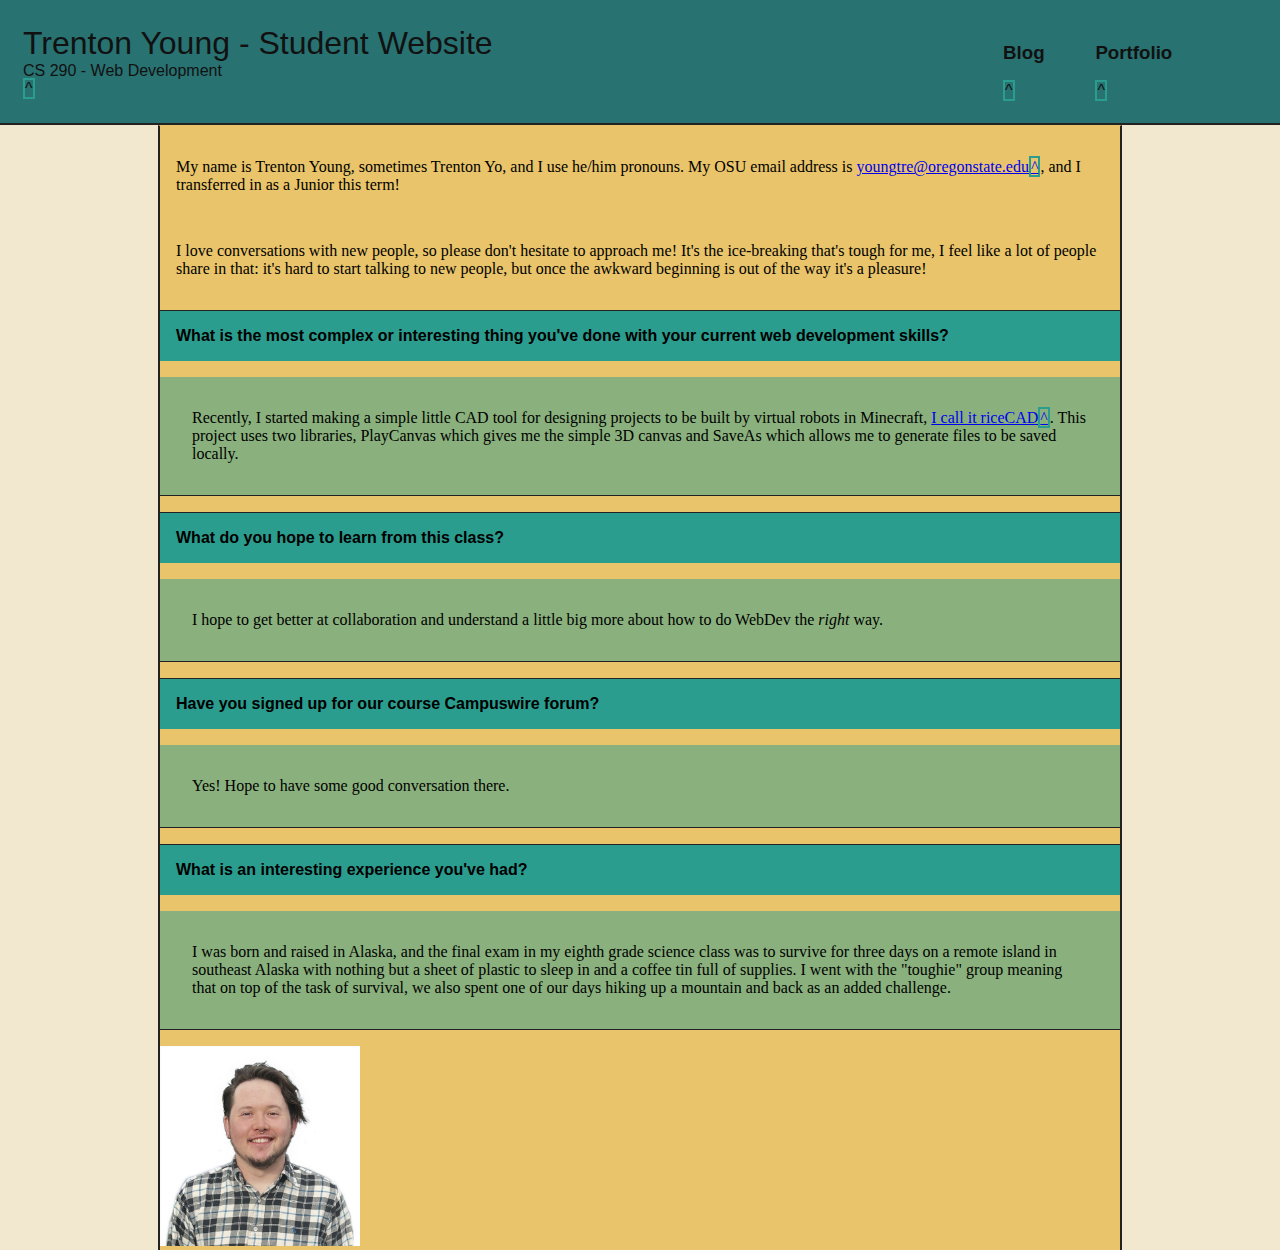
<file: index.html>
<!DOCTYPE html>
<html lang="en">
<head>
    <meta charset="UTF-8">
    <title>Trenton Young - CS 290</title>
    <link rel="stylesheet" href="main.css">
</head>
<body>
<table id="banner">
    <tr>
        <td id="logo"><a href="index.html">
            <div id="title">Trenton Young - Student Website</div>
            <div id="subtitle">CS 290 - Web Development</div>
        </a></td>
        <td class="banner.buttons" id="button.blog">
            <a href="blog.html"><h3>Blog</h3></a>
        </td>
        <td class="banner.buttons" id="button.portfolio">
            <a href="portfolio/index.html"><h3>Portfolio</h3></a>
        </td>
    </tr>
</table>

<div id="landing">
    <p>My name is Trenton Young, sometimes Trenton Yo, and I use he/him pronouns. My OSU email address is <a href="mailto:youngtre@oregonstate.edu">youngtre@oregonstate.edu</a>, and I transferred in as a Junior this term!</p>
    <p>I love conversations with new people, so please don't hesitate to approach me! It's the ice-breaking that's tough for me, I feel like a lot of people share in that: it's hard to start talking to new people, but once the awkward beginning is out of the way it's a pleasure!</p>
    <div class="question">What is the most complex or interesting thing you've done with your current web development skills?</div>
    <p class="answer">Recently, I started making a simple little CAD tool for designing projects to be built by virtual robots in Minecraft, <a href="portfolio/riceCAD/index.html" target="_blank">I call it riceCAD</a>. This project uses two libraries, PlayCanvas which gives me the simple 3D canvas and SaveAs which allows me to generate files to be saved locally.</p>
    <div class="question">What do you hope to learn from this class?</div>
    <p class="answer">I hope to get better at collaboration and understand a little big more about how to do WebDev the <em>right</em> way.</p>
    <div class="question">Have you signed up for our course Campuswire forum?</div>
    <p class="answer">Yes! Hope to have some good conversation there.</p>
    <div class="question">What is an interesting experience you've had?</div>
    <p class="answer">I was born and raised in Alaska, and the final exam in my eighth grade science class was to survive for three days on a remote island in southeast Alaska with nothing but a sheet of plastic to sleep in and a coffee tin full of supplies. I went with the "toughie" group meaning that on top of the task of survival, we also spent one of our days hiking up a mountain and back as an added challenge.</p>
    <img width="200" src="yo.jpg" alt="Photo of Trenton Young"/>
</div>

</body>
</html>
</file>
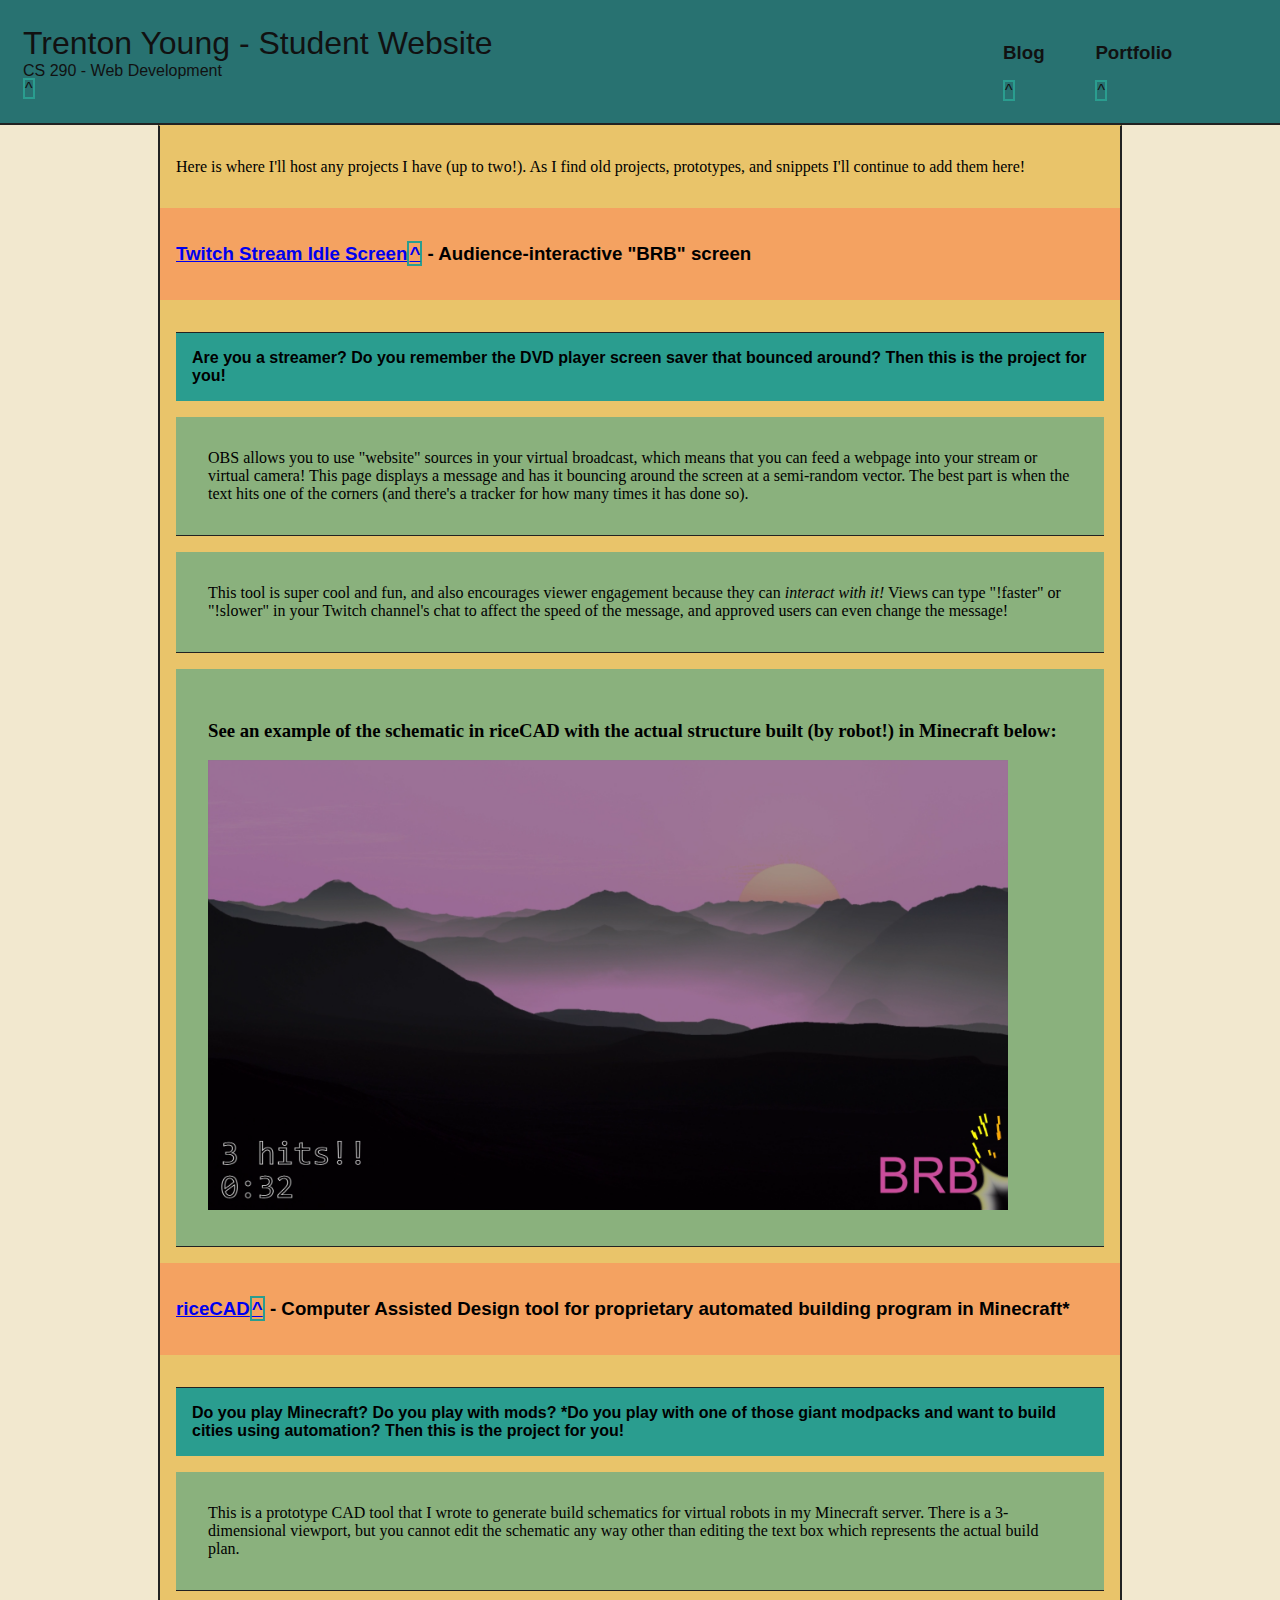
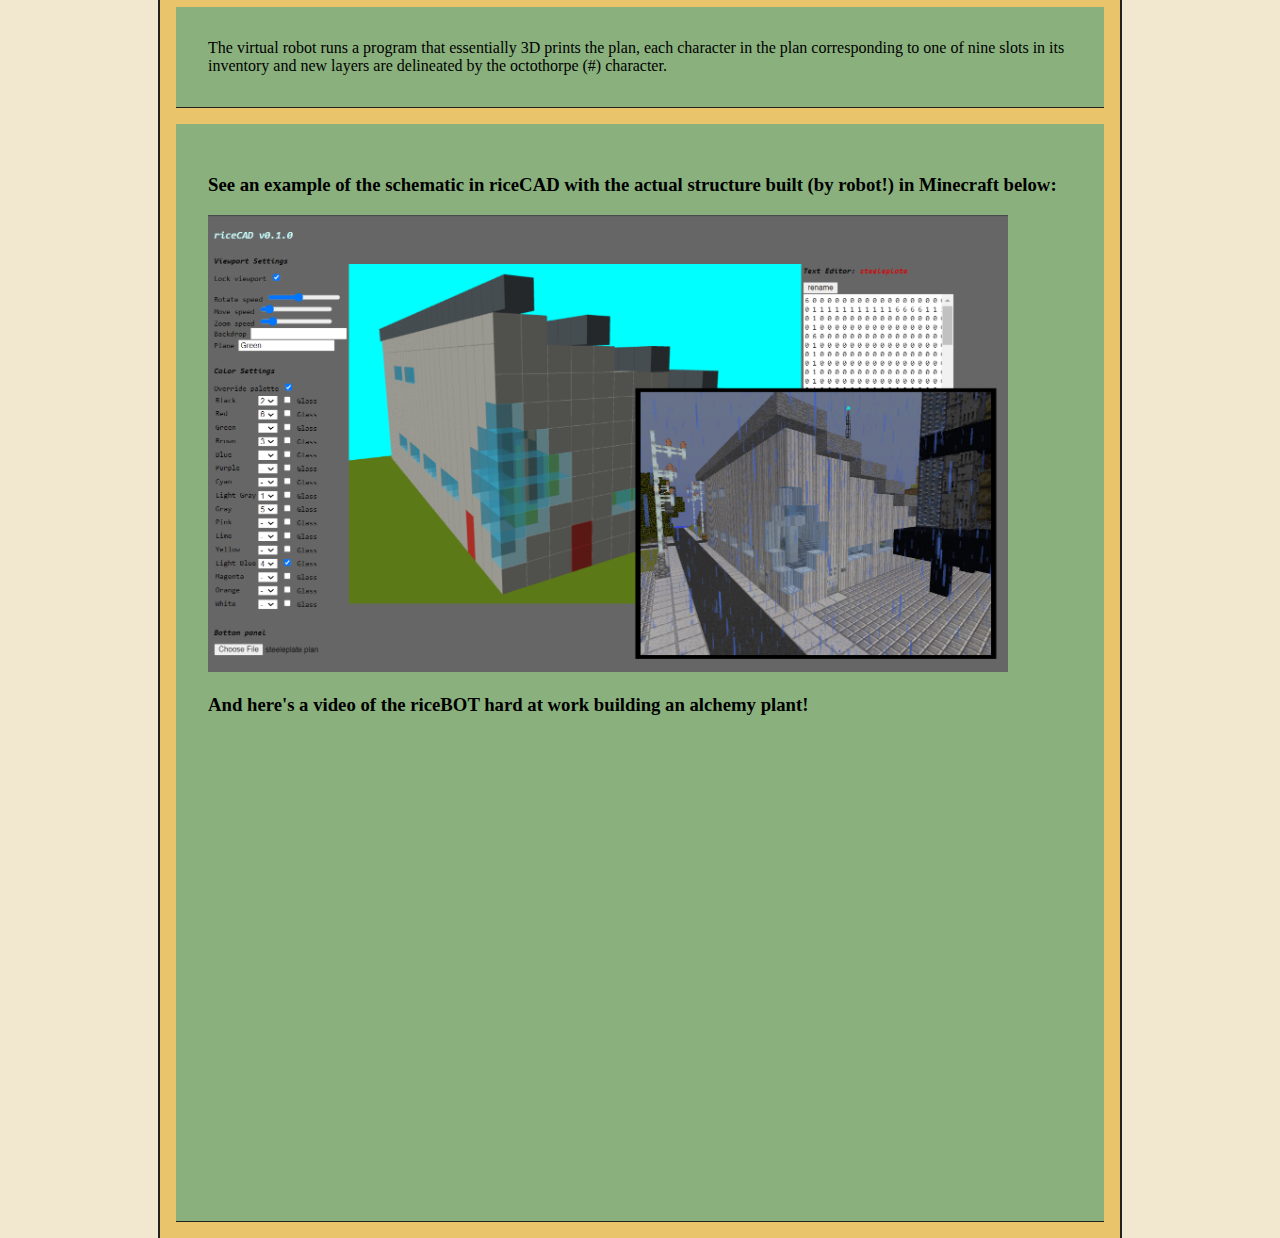
<file: portfolio/index.html>
<!DOCTYPE html>
<html lang="en">
<head>
    <meta charset="UTF-8">
    <title>Portfolio - Trenton Young - CS 290</title>
    <link rel="stylesheet" href="../main.css">
</head>
<body>
<table id="banner">
    <tr>
        <td id="logo"><a href="../index.html">
            <div id="title">Trenton Young - Student Website</div>
            <div id="subtitle">CS 290 - Web Development</div>
        </a></td>
        <td class="banner.buttons" id="button.blog">
            <a href="../blog.html"><h3>Blog</h3></a>
        </td>
        <td class="banner.buttons" id="button.portfolio">
            <a href="index.html"><h3>Portfolio</h3></a>
        </td>
    </tr>
</table>

<div id="landing">
    <p>Here is where I'll host any projects I have (up to two!). As I find old projects, prototypes, and snippets I'll continue to add them here!</p>

    <div class="blog_title">
        <h3><a href="idle/index.html" target="_blank">Twitch Stream Idle Screen</a> - Audience-interactive "BRB" screen</h3>
    </div>
    <div class="blog_body">
        <p class="question">
            Are you a streamer? Do you remember the DVD player screen saver that bounced around? Then this is the project for you!
        </p>
        <p class="answer">
            OBS allows you to use "website" sources in your virtual broadcast, which means that you can feed a webpage into your stream or virtual camera! This page
            displays a message and has it bouncing around the screen at a semi-random vector. The best part is when the text hits one of the corners (and there's a tracker for
            how many times it has done so).
        </p>
        <p class="answer">
            This tool is super cool and fun, and also encourages viewer engagement because they can <em>interact with it!</em> Views can type "!faster" or "!slower" in your
            Twitch channel's chat to affect the speed of the message, and approved users can even change the message!
        </p>
        <div class="answer">
            <h3>See an example of the schematic in riceCAD with the actual structure built (by robot!) in Minecraft below:</h3>
            <img width="800" src="idle/idle_ex.png" alt="Preview of the Page"/>
        </div>
    </div>

    <div class="blog_title">
        <h3><a href="riceCAD/index.html" target="_blank">riceCAD</a> - Computer Assisted Design tool for proprietary automated building program in Minecraft*</h3>
    </div>
    <div class="blog_body">
        <p class="question">
            Do you play Minecraft? Do you play with mods? *Do you play with one of those giant modpacks
            and want to build cities using automation? Then this is the project for you!
        </p>
        <p class="answer">
            This is a prototype CAD tool that I wrote to generate build schematics for virtual robots in my
            Minecraft server. There is a 3-dimensional viewport, but you cannot edit the schematic any way other than
            editing the text box which represents the actual build plan.
        </p>
        <p class="answer">
            The virtual robot runs a program that essentially 3D prints the plan, each character in the plan corresponding
            to one of nine slots in its inventory and new layers are delineated by the octothorpe (#) character.
        </p>
        <div class="answer">
            <h3>See an example of the schematic in riceCAD with the actual structure built (by robot!) in Minecraft below:</h3>
            <img width="800" src="riceCAD/riceCAD_ex.png" alt="Schematic with screenshot"/>

            <h3>And here's a video of the riceBOT hard at work building an alchemy plant!</h3>
            <iframe width="800" height="450" src="https://www.youtube.com/embed/VTS7m6RBnj4" title="YouTube video player" frameborder="0" allow="accelerometer; autoplay; clipboard-write; encrypted-media; gyroscope; picture-in-picture" allowfullscreen></iframe>
        </div>
    </div>
</div>


</body>
</html>
</file>
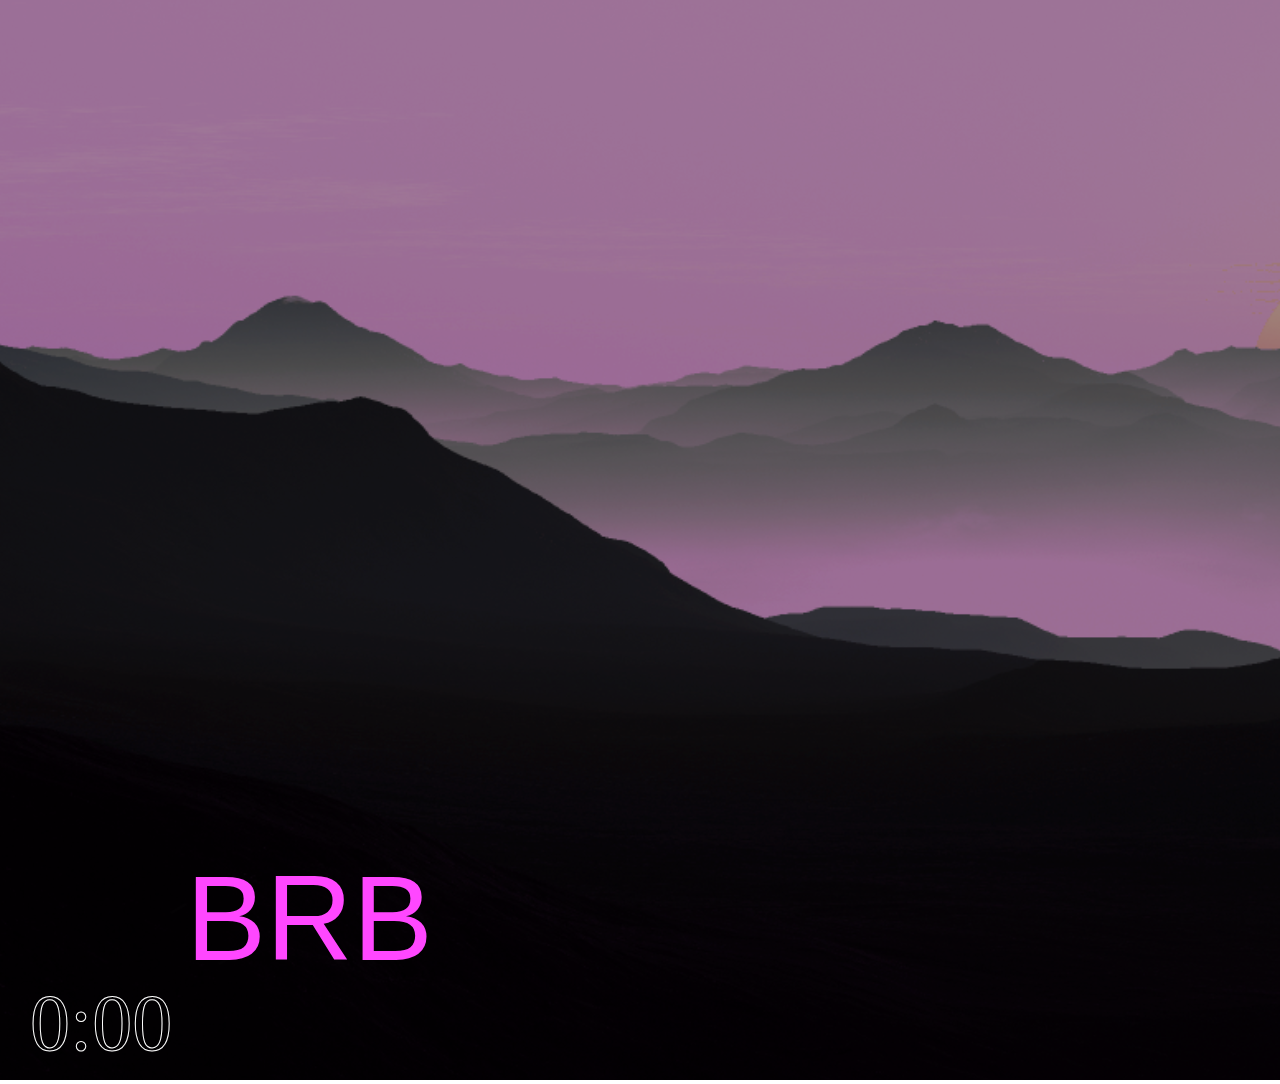
<file: portfolio/idle/index.html>
<!DOCTYPE html>
<html>
<head>
    <meta charset="UTF-8" />
    <script src="../../lib/twitch.js"></script>    </head>
    <link rel="stylesheet" href="style.css">
<body>
<canvas id="myCanvas" width="1920" height="1080">
    Your browser does not support the HTML canvas tag.</canvas>

<script>
    const username = "trentonyo";
    const token = "28b91bhabg9wj9dhpxqj997047s9el";
    const channel = "trentonyo";

    const twitchJs = new window.TwitchJs({ username, token })
    const APPROVED_FOR_MESSAGE_CHANGE = [channel, "alaskanpino", "jes_sicka"];

    var lastWordChange = Date.now();
    var newWordQueue = [];

    var startingWord = "BRB";

    var backdrop = new Image();
    var flash = new Image();

    const WIDTH = document.getElementById("myCanvas").getAttribute("width");
    const HEIGHT = document.getElementById("myCanvas").getAttribute("height");

    var ctx = document.getElementById('myCanvas').getContext('2d');

    const START = Date.now();
    var shakeStart = Date.now() - 100000;
    var lastBounce = 0;
    var thisBounce = Date.now();

    var sparks = [];
    var cornersHit = 0;

    var WordObject =
        {
            message: startingWord,
            x: 10,
            y: HEIGHT - 10,

            //vx: 2.35, // tests the bottom two corners when paired
            //vy: -2.705, // with this one and word = "test"

            //vx: 5.2, // hits top right and origin with "test"
            //vy: -3,

            vx: ((Math.random() * 3) + 2),
            vy: -((Math.random() * 3) + 2),

            font_size: 120,
            font_name: "Arial",
            font_width: 0,
            text_width: 0,
            text_height: 0,
            crazy_mode: false,
            trailsX: [],
            trailsY: [],
            draw: function()
            {
                const last =
                    {
                        x: this.x,
                        y: this.y
                    };

                this.x += this.vx;
                this.y += this.vy;

                if(this.crazy_mode)
                {
                    ctx.fillStyle = 'rgba(' + (getSinFunc(Date.now(), 55, 0.8) + 200) + ', ' + (getSinFunc(Date.now(), 200, 1) + 55) + ', ' + (getSinFunc(Date.now(), 155, 1.2) + 100) + ', 1.0)';
                }
                else
                {
                    ctx.fillStyle = 'rgba(255, ' + (getSinFunc(Date.now(), 200, 5) + 55) + ', 255, 1.0)';
                }

                ctx.font = this.font_size + "px " + this.font_name;
                ctx.fillText(this.message, Math.floor(this.x), Math.floor(this.y));

                for (let index = 0; index < this.trailsX.length; index++)
                {
                    const trailLength = 3;
                    const trail =
                        {
                            x: last.x - trailLength * (this.x - last.x),
                            y: last.y - trailLength * (this.y - last.y),
                        }

                    ctx.beginPath();
                    ctx.lineWidth = 2;

                    ctx.strokeStyle = 'rgba(255, 255, 255, ' + Math.min((Math.abs(this.vx * this.vy) / 1000), 0.85) + ')';
                    ctx.moveTo(Math.floor(trail.x + (this.text_width / 2) + this.trailsX[index]), Math.floor(trail.y - (this.text_height / 2) + this.trailsY[index]));
                    ctx.lineTo(Math.floor(this.x + (this.text_width / 2) + this.trailsX[index]), Math.floor(this.y - (this.text_height / 2) + this.trailsY[index]));
                    ctx.stroke();
                    ctx.closePath();
                }
            },
            changeText: function(newText)
            {
                var lastTextWidth = this.text_width;

                this.message = newText;

                let metrics = ctx.measureText(newText);

                var newFontWidth = Math.round(metrics.width);
                var newTextWidth = newFontWidth * (WordObject.font_size * 0.1);

                this.x += (lastTextWidth - newTextWidth) * (this.x / WIDTH);
            }
        }

    var FlashObject =
        {
            x: 10,
            y: 10,
            flashModifier: 0.0,
            maxFlashModifier: 3.0,
            initiateFlash: false,
            draw: function()
            {
                ctx.globalAlpha = 1 - (this.flashModifier / this.maxFlashModifier);
                ctx.drawImage(flash, Math.floor(this.x - (flash.width * this.flashModifier / 2)), Math.floor(this.y - (flash.height * this.flashModifier / 2)), flash.width * this.flashModifier, flash.height * this.flashModifier);
                ctx.globalAlpha = 1.0;

                if(this.initiateFlash)
                {
                    this.flashModifier += 0.1;
                }

                if(this.flashModifier >= this.maxFlashModifier)
                {
                    this.flashModifier = 0;
                    this.initiateFlash = false;
                }
            }
        }

    function SparkObject(x, y, vx, vy, ax, ay)
    {
        this.x = x;
        this.y = y;
        this.vx = vx;
        this.vy = vy;
        this.ax = ax;
        this.ay = ay;
        this.xDecel = 0.999;
        this.yDecel = 0.999;
        this.bounciness = 0.8;

        this.draw = function()
        {
            const last =
                {
                    x: this.x,
                    y: this.y
                };

            this.x += this.vx;
            this.vx *= this.xDecel;

            this.y += this.vy;
            this.vy *= this.yDecel;
            this.vy += this.ay;

            if(this.y >= HEIGHT)
            {
                this.y = HEIGHT-1;
                this.vy *= -1 * this.bounciness;
                this.ay *= 0.8;
            }

            ctx.beginPath();
            ctx.lineWidth = 5;
            ctx.strokeStyle = 'rgba(255, ' + Math.min(((Math.abs(this.vx * this.vy) * 512) / 255) + 100, 255) + ' , 0, 1.0)';
            ctx.moveTo(Math.floor(last.x), Math.floor(last.y));
            ctx.lineTo(Math.floor(this.x), Math.floor(this.y));
            ctx.stroke();
            ctx.closePath();
        }
    }

    /*
    * Creates spark objects and puts them in the sparks array to be rendered
    */
    function createSparks(nSparks, x, y, vxMin, vxMax, vyMin, vyMax)
    {
        for (let index = 0; index < nSparks; index++)
        {
            var vxRand = vxMin + (Math.random() * (vxMax - vxMin));
            var vyRand = vyMin + (Math.random() * (vyMax - vyMin));

            var newSpark = new SparkObject(x, y, vxRand, vyRand, 0, 0.25);
            sparks.push(newSpark);

        }
    }

    /*
    * Returns a sine wave with modifier as the x value
    */
    function getSinFunc(modifier, max, duration)
    {
        return Math.round((Math.sin(modifier / (max * duration)) * (max / 2)) + (max / 2));
    }

    /*
    * Handles the event of the word hitting a corner of the screen
    */
    function hitCorner()
    {
        cornersHit++;


        var quadrant = 0;

        //   4    |     2
        //----------------
        //   3    |     1

        if(WordObject.x > WIDTH / 2 && WordObject.y > HEIGHT / 2)
        {
            quadrant = 1;
        }
        if(WordObject.x > WIDTH / 2 && WordObject.y < HEIGHT / 2)
        {
            quadrant = 2;
        }
        if(WordObject.x < WIDTH / 2 && WordObject.y > HEIGHT / 2)
        {
            quadrant = 3;
        }
        if(WordObject.x < WIDTH / 2 && WordObject.y < HEIGHT / 2)
        {
            quadrant = 4;
        }

        switch (quadrant)
        {
            case 1:
                FlashObject.x = WIDTH;
                FlashObject.y = HEIGHT;
                createSparks(17, WIDTH-1, HEIGHT-1, -1, -10, 15, 30);
                break;
            case 2:
                FlashObject.x = WIDTH;
                FlashObject.y = 0;
                createSparks(17, WIDTH-1, 0, -1, -25, -5, 20);
                break;
            case 3:
                FlashObject.x = 0;
                FlashObject.y = HEIGHT;
                createSparks(17, 0, HEIGHT, 1, 10, -30, -15);
                break;
            case 4:
                FlashObject.x = 0;
                FlashObject.y = 0;
                createSparks(17, 0, 0, 10, 30, -5, 20);
                break;
            default:
                break;
        }

        shakeStart = Date.now();
        WordObject.crazy_mode = true;
        FlashObject.initiateFlash = true;
    }

    /*
    * Load images here
    */
    function init()
    {
        backdrop.src = 'background.png';
        flash.src = 'flash.png';
        window.requestAnimationFrame(draw);
    }

    /*
     * Chat interactions
     */
    const { Chat } = window.TwitchJs;

    const run = async () => {
        const chat = new Chat({
            username,
            token,
            log: { level: "warn" }
        });

        chat.on("*", (message) => {
            const time = new Date(message.timestamp).toTimeString();
            const event = message.event || message.command;
            const user = message.username;
            const msg = message.message || "";

            if (event === "JOIN")
            {
                //someone has joined
            }
            else if (event === "PRIVMSG")
            {
                if(msg.substring(0,1) == "!")
                {
                    var command = msg.substring(1).toLowerCase();

                    if(command === "faster")
                    {
                        WordObject.vx *= 1.1;
                        WordObject.vy *= 1.1;
                    }
                    else if(command === "slower")
                    {
                        WordObject.vx *= 0.9;
                        WordObject.vy *= 0.9;
                    }
                }
                else
                {
                    if(APPROVED_FOR_MESSAGE_CHANGE.includes(user.toLowerCase()) && msg.length < 24 && (WordObject.x < WIDTH - (WordObject.text_width + (msg.length*10))))
                    {
                        //WordObject.changeText(msg);
                        newWordQueue.push(msg);
                    }
                }
            }
            else
            {
                //app.innerHTML += `<div>${time} <strong>${event}, @${user}</strong> ${msg}</div>`;
            }
        });

        await chat.connect();
        await chat.join(channel);
    };

    run();

    /*
    * Main draw function, physics and other runtime calculations also happen here
    */
    function draw()
    {
        /*
        * Calculates the width in pixels of the wordObject
        */
        let metrics = ctx.measureText(WordObject.message);

        WordObject.font_width = Math.round(metrics.width);

        WordObject.text_width = WordObject.font_width * (WordObject.font_size * 0.1);
        WordObject.text_height = WordObject.font_size * 0.7;

        /*
        * Upkeep of the drawing tasks
        */
        ctx.globalCompositeOperation = 'destination-over';
        ctx.clearRect(0, 0, WIDTH, HEIGHT); // clear canvas
        ctx.save();

        /*
        * Handles waiting timer count up
        */
        var millisWaiting = (Date.now() - START);

        var secOnes = Math.floor((millisWaiting % (60 * 1000)) / 1000) % 10;
        var secTens = Math.floor((millisWaiting % (60 * 1000)) / 10000) % 60;

        var minutes = Math.floor((millisWaiting % (60 * 60 * 1000)) / (60 * 1000));

        /*
        * Word bouncing and other word physics
        */
        if(WordObject.x <= (WIDTH - WordObject.text_width) && WordObject.x > 0 && WordObject.y <= HEIGHT && WordObject.y > WordObject.text_height)
        {
            /*
            WordObject.x += WordObject.vx;
            WordObject.y += WordObject.vy;
            */
        }
        else if(WordObject.x >= (WIDTH - WordObject.text_width) || WordObject.x <= 0) // tries to go outside horizontal bounds of screen
        {
            WordObject.vx *= -1; // the bounce

            WordObject.x += WordObject.vx;

            lastBounce = thisBounce;
            thisBounce = Date.now();
        }
        else if(WordObject.y >= HEIGHT || WordObject.y <= WordObject.text_height) // tries to go outside verticle bounds of the screen
        {
            WordObject.vy *= -1;

            WordObject.y += WordObject.vy;

            lastBounce = thisBounce;
            thisBounce = Date.now();
        }

        /*
         * Shifts around the wind lines coming off WordObject
         */
        if(millisWaiting % 800 <= 20)
        {
            WordObject.trailsX.push(Math.random() * WordObject.text_width - (WordObject.text_width / 2));
            WordObject.trailsY.push(Math.random() * WordObject.text_height - (WordObject.text_height / 2));

            if(WordObject.trailsX.length >= 4)
            {
                WordObject.trailsX.shift();
                WordObject.trailsY.shift();
            }
        }

        /*
         * Handles the chat interaction word queue
         */
        if((Date.now() - lastWordChange >= 1000) && newWordQueue.length > 0)
        {
            lastWordChange = Date.now();

            WordObject.changeText(newWordQueue[0]);
            newWordQueue.shift();
        }

        /*
        * Detects a corner being hit, a function of time between hits
        */
        var cornerTimeThreshold = 50;
        if(thisBounce - lastBounce <= cornerTimeThreshold)
        {
            hitCorner();
            lastBounce = thisBounce - (cornerTimeThreshold + 1); // resets the time between bounces so that the bounce doesn't "linger"
        }

        /*
        * Handles the hits counter display, incremented in hitCorner()
        */
        var cornersText = "";

        if(cornersHit == 1)
        {
            cornersText = "1 hit!";
        }
        else if(cornersHit > 1)
        {
            cornersText = cornersHit + " hits" + "!".repeat(Math.ceil(Math.sqrt(cornersHit)));
        }

        /*
        * Handles the quaking of the background when a corner is hit
        */
        var millisShaking = (Date.now() - shakeStart);

        var xShake = (Math.sin(millisWaiting / 10) * 20) / Math.pow(1.05, millisShaking/40);
        var yShake = (Math.sin(millisWaiting / 7) * 10) / Math.pow(1.05, millisShaking/25);

        if(millisShaking > 4500)
        {
            WordObject.crazy_mode = false;
            sparks = [];
        }

        /*
        * Handles the flash from the corner that is hit, its position is set in hitCorner()
        */
        flashSizeModifier = ((Math.asin(2 * (millisShaking / 1000) + 1)) + (Math.PI / 2) / Math.PI);

        /*
        * Handles cleanup of sparks so there is no flooding
        */
        var maxSparksOnScreen = 60;
        if(sparks.length > maxSparksOnScreen)
        {
            for (let index = 0; index < sparks.length - maxSparksOnScreen; index++)
            {
                sparks.shift();
            }
        }

        /*
        * Begin drawing objects




        */
        sparks.forEach(function(spark, i)
        {
            spark.draw();
        });

        FlashObject.draw(); //always drawn, not always visible, see flashSizeModifier
        WordObject.draw();

        /*
        * Draws text on the bottom left corner, stopwatch and hit counter
        */
        ctx.font = "80px Consolas";
        ctx.strokeStyle = 'rgba(255, 255, 255, 1.0)';
        ctx.lineWidth = 1;
        ctx.strokeText(minutes + ":" + secTens + "" + secOnes, 30, HEIGHT - 30);
        ctx.font = "12px";
        ctx.strokeText(cornersText, 30, HEIGHT - 110)

        //ctx.strokeText("testing", 500, 500)

        ctx.restore();

        /*
        * Draws the backdrop, see millisShaking
        */
        ctx.drawImage(backdrop, Math.floor(xShake - (WIDTH * 0.05)), Math.floor(yShake - (HEIGHT * 0.05)), WIDTH * 1.1, HEIGHT * 1.1);

        window.requestAnimationFrame(draw);
    }

    init();

</script>
</body>
</html>
</file>
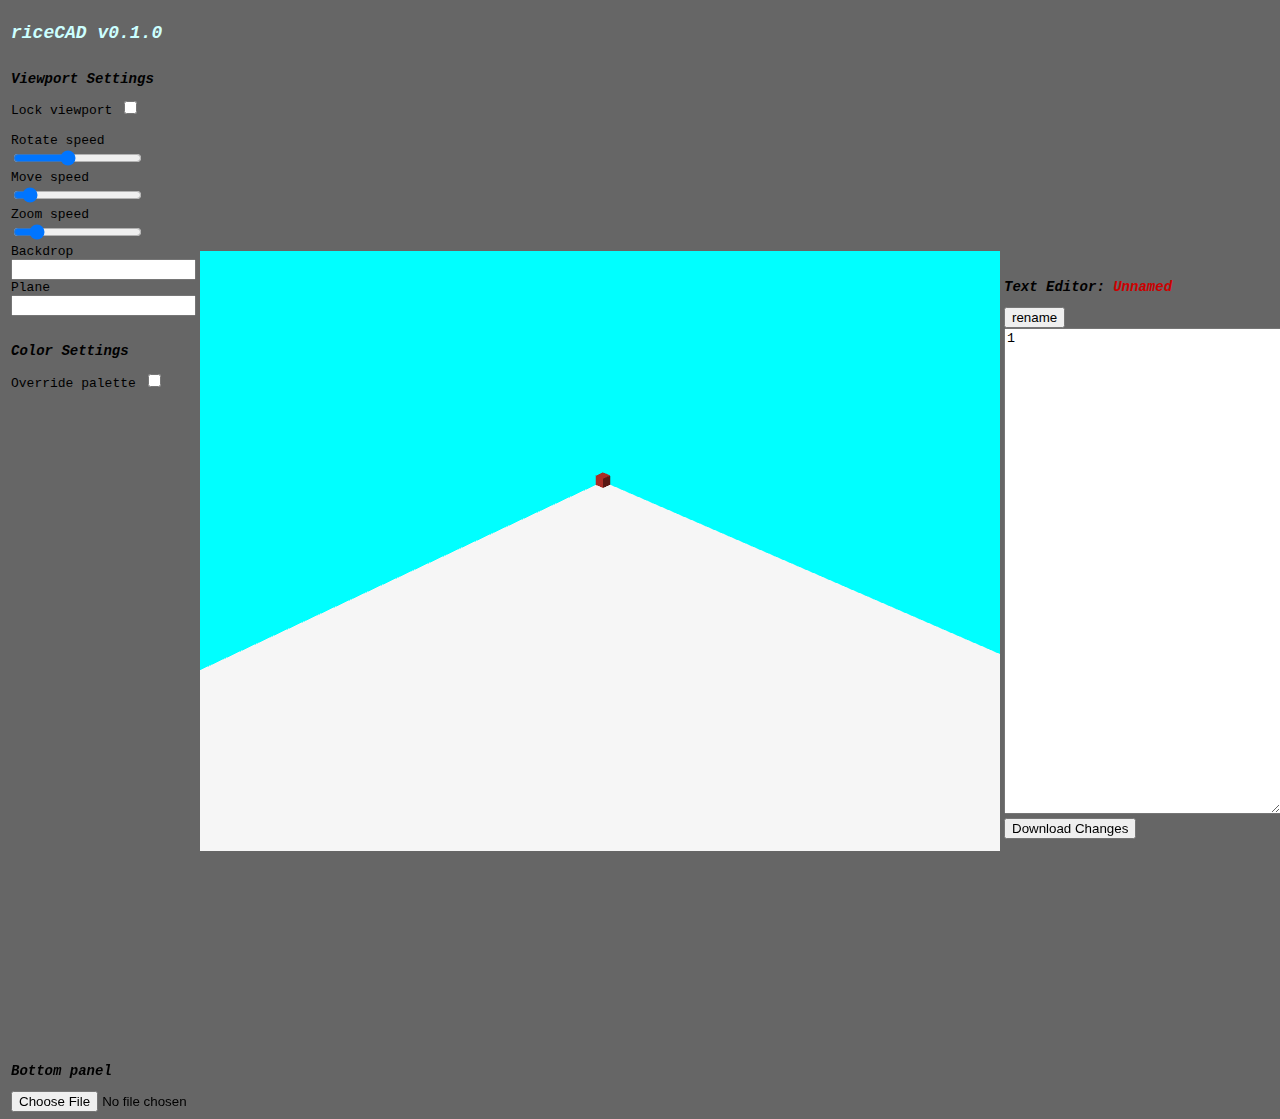
<file: portfolio/riceCAD/index.html>
<!DOCTYPE html>
<!--
To change this license header, choose License Headers in Project Properties.
To change this template file, choose Tools | Templates
and open the template in the editor.
-->
<html>
    <head>
        <title>riceCAD</title>
        <meta charset="UTF-8">
        <meta name="viewport" content="width=device-width, initial-scale=1.0">
         <link rel="stylesheet" href="riceCAD.css">
        <script src="../../lib/playcanvas-latest.js"></script>
        <script src="../../lib/FileSaver.js"></script>
    </head>
    <body>
        <script src="materials.js"></script>
        <table>
            <tr>
                <td id="editor_title" colspan="3">
                    <h1>riceCAD <span id="versionNumber">v0.0.0</span></h1>
                </td>
            </tr>
            <tr>
                <td class="panel" id="editor_lpanel">
                    <h2>Viewport Settings</h2>
                    <form id="viewportSettings">
                        Lock viewport <input id="viewportLock" type="checkbox"><br>
                        <br>Rotate speed <input id="viewportRotateSpeed" type="range"   min="0.01" max="0.25" value="0.1" step="0.05">
                        <br>Move speed <input   id="viewportMoveSpeed" type="range"     min="0.01" max="0.5" value="0.05" step="0.01">
                        <br>Zoom speed <input   id="viewportZoomSpeed" type="range"     min="1" max="30" value="5" step="0.5">
                        <br>Backdrop <input     id="viewportBackdrop"   list="colors">
                        <br>Plane <input        id="workingPlaneColor"   list="colors">
                        <datalist id="colors">
                            <option value="Black">
                            <option value="Red">
                            <option value="Green">
                            <option value="Brown">
                            <option value="Blue">
                            <option value="Purple">
                            <option value="Cyan">
                            <option value="Light Gray">
                            <option value="Gray">
                            <option value="Pink">
                            <option value="Lime">
                            <option value="Yellow">
                            <option value="Light Blue">
                            <option value="Magenta">
                            <option value="Orange">
                            <option value="White">

                        </datalist>
                    </form><br>
                    <h2>Color Settings</h2>
                    <form id="colorSettings">
                        Override palette <input id="colorOverride" type="checkbox"><br>
                        <table id="overrideMap" style="visibility:hidden">
                            <tr>
                                <td>Black</td>
                                <td>
                                    <select id="color1"><option>-</option></select>
                                    <input id="blend1" type="checkbox"> Glass
                                </td>
                            </tr>
                            <tr>
                                <td>Red</td>
                                <td>
                                    <select id="color2"><option>-</option></select>
                                    <input id="blend2" type="checkbox"> Glass
                                </td>
                            </tr>
                            <tr>
                                <td>Green</td>
                                <td>
                                    <select id="color3"><option>-</option></select>
                                    <input id="blend3" type="checkbox"> Glass
                                </td>
                            </tr>
                            <tr>
                                <td>Brown</td>
                                <td>
                                    <select id="color4"><option>-</option></select>
                                    <input id="blend4" type="checkbox"> Glass
                                </td>
                            </tr>
                            <tr>
                                <td>Blue</td>
                                <td>
                                    <select id="color5"><option>-</option></select>
                                    <input id="blend5" type="checkbox"> Glass
                                </td>
                            </tr>
                            <tr>
                                <td>Purple</td>
                                <td>
                                    <select id="color6"><option>-</option></select>
                                    <input id="blend6" type="checkbox"> Glass
                                </td>
                            </tr>
                            <tr>
                                <td>Cyan</td>
                                <td>
                                    <select id="color7"><option>-</option></select>
                                    <input id="blend7" type="checkbox"> Glass
                                </td>
                            </tr>
                            <tr>
                                <td>Light Gray</td>
                                <td>
                                    <select id="color8"><option>-</option></select>
                                    <input id="blend8" type="checkbox"> Glass
                                </td>
                            </tr>
                            <tr>
                                <td>Gray</td>
                                <td>
                                    <select id="color9"><option>-</option></select>
                                    <input id="blend9" type="checkbox"> Glass
                                </td>
                            </tr>
                            <tr>
                                <td>Pink</td>
                                <td>
                                    <select id="color10"><option>-</option></select>
                                    <input id="blend10" type="checkbox"> Glass
                                </td>
                            </tr>
                            <tr>
                                <td>Lime</td>
                                <td>
                                    <select id="color11"><option>-</option></select>
                                    <input id="blend11" type="checkbox"> Glass
                                </td>
                            </tr>
                            <tr>
                                <td>Yellow</td>
                                <td>
                                    <select id="color12"><option>-</option></select>
                                    <input id="blend12" type="checkbox"> Glass
                                </td>
                            </tr>
                            <tr>
                                <td>Light Blue</td>
                                <td>
                                    <select id="color13"><option>-</option></select>
                                    <input id="blend13" type="checkbox"> Glass
                                </td>
                            </tr>
                            <tr>
                                <td>Magenta</td>
                                <td>
                                    <select id="color14"><option>-</option></select>
                                    <input id="blend14" type="checkbox"> Glass
                                </td>
                            </tr>
                            <tr>
                                <td>Orange</td>
                                <td>
                                    <select id="color15"><option>-</option></select>
                                    <input id="blend15" type="checkbox"> Glass
                                </td>
                            </tr>
                            <tr>
                                <td>White</td>
                                <td>
                                    <select id="color16"><option>-</option></select>
                                    <input id="blend16" type="checkbox"> Glass
                                </td>
                            </tr>
                            
                        </table>
                    </form><br>
                </td>
                <td class="panel" id="editor">        
                    <canvas id="application-canvas" width="800" height="600"></canvas>
                </td>
                <td class="panel" id="editor_rpanel">
                    <h2>Text Editor: <span id="projectTitle">Unnamed</span></h2>
                    <button onclick="renameProject()">rename</button>
                    <br>
                    <textarea id="editor_text" wrap="off" cols="32" rows="32" onchange="loadFromTextArea()">1</textarea><br>
                    <!--textarea id="editor_text" wrap="off" cols="32" rows="32">1</textarea><br-->
                    <button onclick="downloadChanges()">Download Changes</button>
                </td>
            </tr>
            <tr>
                <td class="panel" id="edit_bpanel" colspan="3">
                    <h2>Bottom panel</h2>
                    <input type="file" id="file-selector" accept=".plan">
                </td>
            </tr>
        </table>
        
        <script>
            const fileSelector = document.getElementById('file-selector');
            const content = document.getElementById('editor_text');
            fileSelector.addEventListener('change', (event) => 
            {
                const fileList = event.target.files;

                const [file] = fileList;
                const reader = new FileReader();

                reader.addEventListener("load", () => 
                {
                    content.value = reader.result.replace(/\r/g, "\n");
                    loadFromTextArea();
                    unsavedChanges = false;
                    
                }, false);

                if (file) {
                  reader.readAsText(file);
                  projectNameField.innerHTML = file.name.split(".")[0];
                  unsavedChanges = false;
                }
                
            });
            
            function downloadChanges()
            {
                const content = document.getElementById('editor_text');

                var planName = projectNameField.innerHTML + ".plan";
                var file = new File([content.value], planName, {type: "text/plain;charset=utf-8"});
                saveAs(file);
                
                unsavedChanges = false;
            }
            
            function renameProject()
            {
                projectNameField.innerHTML = prompt("Rename project", "newName");
                unsavedChanges = true;
            }
            
            var projectNameField = document.getElementById("projectTitle");
            var unsavedChanges = false;
            var canvas = document.getElementById("application-canvas");
            var app = new pc.Application(canvas);
            app.start();
            document.getElementById("versionNumber").innerHTML = "v0.1.0";
                        
            app.setCanvasFillMode(pc.FILLMODE_NONE);
            app.setCanvasResolution(pc.RESOLUTION_AUTO);

            var camera = new pc.Entity();
            camera.addComponent("camera", {
                clearColor: new pc.Color(0.0, 1.0, 1.0)
            });

            app.root.addChild(camera);

            var camerasRX = [-0.26, 0.06,-0.12,-0.77,-0.26];
            var camerasRY = [ 0.37, 0.92,-0.7 , 0.0 , 0.0 ];
            var camerasRZ = [ 0.10, 0.17,-0.12, 0.0 , 0.0 ];
            var camerasRW = [ 0.88,-0.35, 0.7 , 0.63, 0.97];
            
            var camerasPX = [ 45.0,-13.0,-23.0, 9.0 , 0.0 ];
            var camerasPY = [ 32.0, 14.0, 17.0,35.0 ,10.0 ];
            var camerasPZ = [ 45.0,-13.0, 12.0,-2.0 ,10.0 ];

            var eulerAnglesSet = false

            function setCamera(cam)
            {
                camera.setRotation( camerasRX[cam], 
                                    camerasRY[cam], 
                                    camerasRZ[cam], 
                                    camerasRW[cam], 
                                    );
                                    
                camera.setPosition( camerasPX[cam], 
                                    camerasPY[cam], 
                                    camerasPZ[cam]);
                                    
                eulerAnglesSet = false;
            }
            /*function setBackgroundColor(r, g, b)
            {
                camera.camera.clearColor = new pc.Color(r, g, b, 1.0);
            }*/
            function setBackgroundColor(color)
            {
                camera.camera.clearColor = color;
            }

            setCamera(0);

            app.scene.ambientLight = new pc.Color(0.5, 0.5, 0.5);
            var light = new pc.Entity();
            light.addComponent('light');
            app.root.addChild(light);
            light.rotate(45, 0, 0);
            
            var workingPlane = new pc.Entity();
            workingPlane.addComponent("model", { type: "plane" });
            workingPlane.rotate(0, 0, 0);
            workingPlane.setPosition(5, 0, 5);
            workingPlane.setLocalScale(10, 0, 10);
            app.root.addChild(workingPlane);

            function updateWorkingPlane(width, depth)
            {
                var margin = 1;
                workingPlane.setPosition((width + margin) / 2, 0, (depth + margin) / 2);
                workingPlane.setLocalScale((width + margin), 0, (depth + margin));
            }

            function setWorkingPlaneColor(planeMaterial)
            {
                workingPlane.model.model.meshInstances[0].material = planeMaterial;
            }
            
            const viewportSettingsForm = document.getElementById('viewportSettings');
            viewportSettingsForm.addEventListener('change', (event) => 
            {
                const viewportLock              = document.getElementById('viewportLock');
                const viewportRotateSpeed       = document.getElementById('viewportRotateSpeed');
                const viewportMoveSpeed         = document.getElementById('viewportMoveSpeed');
                const viewportZoomSpeed         = document.getElementById('viewportZoomSpeed');
       
                viewportLocked = viewportLock.checked;
                rotateSpeed    = viewportRotateSpeed.value;
                moveSpeed      = viewportMoveSpeed.value;
                zoomModifier   = viewportZoomSpeed.value;

                const viewportBackdrop              = document.getElementById('viewportBackdrop');
                const workingPlaneColor              = document.getElementById('workingPlaneColor');

                switch (viewportBackdrop.value)
                {
                    case "Black":
                        setBackgroundColor(blackMaterial.diffuse);
                        break;
                    case "Red":
                        setBackgroundColor(redMaterial.diffuse);
                        break;
                    case "Green":
                        setBackgroundColor(greenMaterial.diffuse);
                        break;
                    case "Brown":
                        setBackgroundColor(brownMaterial.diffuse);
                        break;
                    case "Blue":
                        setBackgroundColor(blueMaterial.diffuse);
                        break;
                    case "Purple":
                        setBackgroundColor(purpleMaterial.diffuse);
                        break;
                    case "Cyan":
                        setBackgroundColor(cyanMaterial.diffuse);
                        break;
                    case "Light Gray":
                        setBackgroundColor(lightGrayMaterial.diffuse);
                        break;
                    case "Gray":
                        setBackgroundColor(grayMaterial.diffuse);
                        break;
                    case "Pink":
                        setBackgroundColor(pinkMaterial.diffuse);
                        break;
                    case "Lime":
                        setBackgroundColor(limeMaterial.diffuse);
                        break;
                    case "Yellow":
                        setBackgroundColor(yellowMaterial.diffuse);
                        break;
                    case "Light Blue":
                        setBackgroundColor(lightBlueCode.diffuse);
                        break;
                    case "Magenta":
                        setBackgroundColor(magentaMaterial.diffuse);
                        break;
                    case "Orange":
                        setBackgroundColor(orangeMaterial.diffuse);
                        break;
                    case "White":
                        setBackgroundColor(whiteMaterial.diffuse);
                        break;
                }

                switch (workingPlaneColor.value)
                {
                    case "Black":
                        setWorkingPlaneColor(blackMaterial);
                        break;
                    case "Red":
                        setWorkingPlaneColor(redMaterial);
                        break;
                    case "Green":
                        setWorkingPlaneColor(greenMaterial);
                        break;
                    case "Brown":
                        setWorkingPlaneColor(brownMaterial);
                        break;
                    case "Blue":
                        setWorkingPlaneColor(blueMaterial);
                        break;
                    case "Purple":
                        setWorkingPlaneColor(purpleMaterial);
                        break;
                    case "Cyan":
                        setWorkingPlaneColor(cyanMaterial);
                        break;
                    case "Light Gray":
                        setWorkingPlaneColor(lightGrayMaterial);
                        break;
                    case "Gray":
                        setWorkingPlaneColor(grayMaterial);
                        break;
                    case "Pink":
                        setWorkingPlaneColor(pinkMaterial);
                        break;
                    case "Lime":
                        setWorkingPlaneColor(limeMaterial);
                        break;
                    case "Yellow":
                        setWorkingPlaneColor(yellowMaterial);
                        break;
                    case "Light Blue":
                        setWorkingPlaneColor(lightBlueCode);
                        break;
                    case "Magenta":
                        setWorkingPlaneColor(magentaMaterial);
                        break;
                    case "Orange":
                        setWorkingPlaneColor(orangeMaterial);
                        break;
                    case "White":
                        setWorkingPlaneColor(whiteMaterial);
                        break;
                }
            });
            
            const colorSettingsForm = document.getElementById('colorSettings');
            colorSettingsForm.addEventListener('change', (event) => 
            {
                const overridePalette  = document.getElementById('colorOverride');
                const colorPicker      = document.getElementById('overrideMap'); 
                
                if(overridePalette.checked)
                {
                    colorPicker.style.visibility = "visible";
                    
                    const settingBlack          = document.getElementById("color1");
                    const settingRed            = document.getElementById("color2");
                    const settingGreen          = document.getElementById("color3");
                    const settingBrown          = document.getElementById("color4");
                    const settingBlue           = document.getElementById("color5");
                    const settingPurple         = document.getElementById("color6");
                    const settingCyan           = document.getElementById("color7");
                    const settingLightGray      = document.getElementById("color8");
                    const settingGray           = document.getElementById("color9");
                    const settingPink           = document.getElementById("color10"); 
                    const settingLime           = document.getElementById("color11"); 
                    const settingYellow         = document.getElementById("color12"); 
                    const settingLightBlue      = document.getElementById("color13"); 
                    const settingMagenta        = document.getElementById("color14"); 
                    const settingOrange         = document.getElementById("color15");
                    const settingWhite          = document.getElementById("color16");
                    
                    const settingGlassBlack          = document.getElementById("blend1");
                    const settingGlassRed            = document.getElementById("blend2");
                    const settingGlassGreen          = document.getElementById("blend3");
                    const settingGlassBrown          = document.getElementById("blend4");
                    const settingGlassBlue           = document.getElementById("blend5");
                    const settingGlassPurple         = document.getElementById("blend6");
                    const settingGlassCyan           = document.getElementById("blend7");
                    const settingGlassLightGray      = document.getElementById("blend8");
                    const settingGlassGray           = document.getElementById("blend9");
                    const settingGlassPink           = document.getElementById("blend10"); 
                    const settingGlassLime           = document.getElementById("blend11"); 
                    const settingGlassYellow         = document.getElementById("blend12"); 
                    const settingGlassLightBlue      = document.getElementById("blend13"); 
                    const settingGlassMagenta        = document.getElementById("blend14"); 
                    const settingGlassOrange         = document.getElementById("blend15");
                    const settingGlassWhite          = document.getElementById("blend16");
                    
                    //var digitsUsed = [];
                    var uses = [];
                    for(var i = 1; i <= 9; i++)
                    {
                        //digitsUsed[i] = false;
                        uses[i] = 0;
                    }
                    
                    for(var code = 1; code <= 16; code++)
                    {
                        const currentSetting = document.getElementById("color" + code);
                        var value = parseInt(currentSetting.options[currentSetting.selectedIndex].value);
                        
                        if(value >= 1 && value <= 9)
                        {
                            //digitsUsed[value] = true;
                            uses[value]++;
                        }
                    }
                    
                    //TODO add none option to all preselected colors
                    //Check over codes again
                    //  add each digit with uses === 0 as an option
                    //  if uses > 1, remove as an option, decrement
                    for(var code = 1; code <= 16; code++)
                    {
                        var currentSetting = document.getElementById("color" + code);
                        
                        for(var digit = 1; digit <= 9; digit++)
                        {
                            if(uses[digit] === 0)
                            {
                                //add as an option
                                //console.log("Adding " + digit + " as an option to color" + code);
                                var alreadyAdded = false;
                                
                                for(var option of currentSetting.options)
                                {
                                    if(parseInt(option.value) === digit)
                                    {
                                        alreadyAdded = true;
                                    }
                                }
                                
                                if(!alreadyAdded)
                                {
                                    var opt = document.createElement('option');
                                    opt.value = digit;
                                    opt.innerHTML = digit;
                                    currentSetting.appendChild(opt);   //TODO insertBefore over append to keep numbers in order
                                }
                            } 
                            else if(uses[digit] > 1)
                            {
                                //try to remove as an option
                                //set to -
                                for(var option of currentSetting.options)
                                {
                                    if(parseInt(option.value) === digit)
                                    {
                                        //decrement uses
                                        uses[digit]--;
                                        
                                        option.remove();
                                    }
                                }
                        
                            }
                        }
                    }
                      
                    //Assign color codes
                    var unusableCodes = 20;
                    
                    const forBlack = parseInt(settingBlack.options[settingBlack.selectedIndex].value);
                    blackCode = Number.isNaN(forBlack) ? unusableCodes++ : forBlack;
                    blackMaterial.blendType = settingGlassBlack.checked ? pc.BLEND_NORMAL : pc.BLEND_NONE; 
                    
                    const forRed = parseInt(settingRed.options[settingRed.selectedIndex].value);
                    redCode = Number.isNaN(forRed) ? unusableCodes++ : forRed;
                    redMaterial.blendType = settingGlassRed.checked ? pc.BLEND_NORMAL : pc.BLEND_NONE; 
                    
                    const forGreen = parseInt(settingGreen.options[settingGreen.selectedIndex].value);
                    greenCode = Number.isNaN(forGreen) ? unusableCodes++ : forGreen;
                    greenMaterial.blendType = settingGlassGreen.checked ? pc.BLEND_NORMAL : pc.BLEND_NONE; 
                    
                    const forBrown = parseInt(settingBrown.options[settingBrown.selectedIndex].value);
                    brownCode = Number.isNaN(forBrown) ? unusableCodes++ : forBrown;
                    brownMaterial.blendType = settingGlassBrown.checked ? pc.BLEND_NORMAL : pc.BLEND_NONE; 
                    
                    const forBlue = parseInt(settingBlue.options[settingBlue.selectedIndex].value);
                    blueCode = Number.isNaN(forBlue) ? unusableCodes++ : forBlue;
                    blueMaterial.blendType = settingGlassBlue.checked ? pc.BLEND_NORMAL : pc.BLEND_NONE; 
                    
                    const forPurple = parseInt(settingPurple.options[settingPurple.selectedIndex].value);
                    purpleCode = Number.isNaN(forPurple) ? unusableCodes++ : forPurple;
                    purpleMaterial.blendType = settingGlassPurple.checked ? pc.BLEND_NORMAL : pc.BLEND_NONE; 
                    
                    const forCyan = parseInt(settingCyan.options[settingCyan.selectedIndex].value);
                    cyanCode = Number.isNaN(forCyan) ? unusableCodes++ : forCyan;
                    cyanMaterial.blendType = settingGlassCyan.checked ? pc.BLEND_NORMAL : pc.BLEND_NONE; 
                    
                    const forLightGray = parseInt(settingLightGray.options[settingLightGray.selectedIndex].value);
                    lightGrayCode = Number.isNaN(forLightGray) ? unusableCodes++ : forLightGray;
                    lightGrayMaterial.blendType = settingGlassLightGray.checked ? pc.BLEND_NORMAL : pc.BLEND_NONE; 
                    
                    const forGray = parseInt(settingGray.options[settingGray.selectedIndex].value);
                    grayCode = Number.isNaN(forGray) ? unusableCodes++ : forGray;
                    grayMaterial.blendType = settingGlassGray.checked ? pc.BLEND_NORMAL : pc.BLEND_NONE; 
                    
                    const forPink = parseInt(settingPink.options[settingPink.selectedIndex].value);
                    pinkCode = Number.isNaN(forPink) ? unusableCodes++ : forPink;
                    pinkMaterial.blendType = settingGlassPink.checked ? pc.BLEND_NORMAL : pc.BLEND_NONE; 
                    
                    const forLime = parseInt(settingLime.options[settingLime.selectedIndex].value);
                    limeCode = Number.isNaN(forLime) ? unusableCodes++ : forLime;
                    limeMaterial.blendType = settingGlassLime.checked ? pc.BLEND_NORMAL : pc.BLEND_NONE; 
                    
                    const forYellow = parseInt(settingYellow.options[settingYellow.selectedIndex].value);
                    yellowCode = Number.isNaN(forYellow) ? unusableCodes++ : forYellow;
                    yellowMaterial.blendType = settingGlassYellow.checked ? pc.BLEND_NORMAL : pc.BLEND_NONE; 
                    
                    const forLightBlue = parseInt(settingLightBlue.options[settingLightBlue.selectedIndex].value);
                    lightBlueCode = Number.isNaN(forLightBlue) ? unusableCodes++ : forLightBlue;
                    lightBlueMaterial.blendType = settingGlassLightBlue.checked ? pc.BLEND_NORMAL : pc.BLEND_NONE; 
                    
                    const forMagenta = parseInt(settingMagenta.options[settingMagenta.selectedIndex].value);
                    magentaCode = Number.isNaN(forMagenta) ? unusableCodes++ : forMagenta;
                    magentaMaterial.blendType = settingGlassMagenta.checked ? pc.BLEND_NORMAL : pc.BLEND_NONE; 
                    
                    const forOrange = parseInt(settingOrange.options[settingOrange.selectedIndex].value);
                    orangeCode = Number.isNaN(forOrange) ? unusableCodes++ : forOrange;
                    orangeMaterial.blendType = settingGlassOrange.checked ? pc.BLEND_NORMAL : pc.BLEND_NONE; 
                    
                    const forWhite = parseInt(settingWhite.options[settingWhite.selectedIndex].value);
                    whiteCode = Number.isNaN(forWhite) ? unusableCodes++ : forWhite;
                    whiteMaterial.blendType = settingGlassWhite.checked ? pc.BLEND_NORMAL : pc.BLEND_NONE; 
                    
                }
                else
                {
                    colorPicker.style.visibility = "hidden";
                    
                    blackCode = 20; //oops
                    redCode = 1;
                    greenCode = 2;
                    brownCode = 3;
                    blueCode = 4;
                    purpleCode = 5;
                    cyanCode = 6;
                    lightGrayCode = 7;
                    grayCode = 8;
                    pinkCode = 9;
                    limeCode = 10;
                    yellowCode = 11;
                    lightBlueCode = 12;
                    magentaCode = 13;
                    orangeCode = 14;
                    whiteCode = 15;
                    
                }
                
                loadFromTextArea(); //Rebuild once color codes are changed
            });
            //Camera and scene initialized
    
            //Returns a matrix of the given size, initialized to 0
            function generateMatrix(width, height, depth)
            {
                var output = [];

                for (var i = 0; i < depth; i++)
                {
                    output.push([]);
                    for (var j = 0; j < height; j++)
                    {
                        output[i].push([]);
                        for (var k = 0; k < width; k++)
                        {
                            output[i][j].push(0);
                        }
                    }
                }

                return output;
            }

            //Copies all values from first into second
            function transferMatrices(first, fWidth, fHeight, fDepth, second)
            {
                for (var i = 0; i < fWidth; i++)
                {
                    for (var j = 0; j < fHeight; j++)
                    {
                        for (var k = 0; k < fDepth; k++)
                        {
                            //console.log("setting [" + second[i][j][k] + "] at " + i + ", " +  j + ", " +  k + ", " + 
                            //        "to [" + first[i][j][k] + "] at " + i + ", " +  j + ", " +  k + ", ");
                            second[i][j][k] = first[i][j][k];
                        }
                    }
                }
            }

            function resize(fwidth, fheight, fdepth)
            {
                console.log("Matrix BEFORE reassignment:");
                console.log(matrix);

                matrixBuffer = generateMatrix(width, height, depth);
                transferMatrices(matrix, fwidth, fheight, fdepth, matrixBuffer);

                matrix = generateMatrix(width, height, depth);
                console.log("Matrix has been reassigned:");
                console.log(matrix);
                matrix = Array.from(matrixBuffer);

                updateWorkingPlane(width, depth);
            }
            
            function clearMatrix(matrix)
            {
                for(var x = 0; x < depth; x++)
                {
                    for(var y = 0; y < height; y++)
                    {
                        for(var z = 0; z < width; z++)
                        {
                            matrix[x][y][z] = 0;
                        }
                    }
                }
            }
            
            //Initialize matrix
            let width = 64;
            let height = 100; 
            let depth = 64; 

            let matrix = generateMatrix(width, height, depth);
            let matrixBuffer = generateMatrix(width, height, depth);
            
            function loadFromTextArea()
            {
                for(var x = 0; x < depth; x++)
                {
                    for(var y = 0; y < height; y++)
                    {
                        for(var z = 0; z < width; z++)
                        {
                            
                            if(typeof(matrix[z][y][x]) !== "number")
                            {
                                if(matrix[z][y][x].b !== 0)
                                {
                                    try
                                    {
                                        matrix[z][y][x].e.destroy();
                                    }
                                    catch (error)
                                    {
                                        console.error(error);
                                    }
                                }
                            }
                        }
                    }
                }
                
                const content = document.getElementById('editor_text');
                
                var lx = 0; //Width
                var ly = 0; //Height
                var lz = 0; //Depth
                
                var layers = [];
                layers = content.value.split("#");
                
                for(const layer of layers)
                {
                    var rows = [];
                    rows = layer.split("\n");
                    
                    for(const row of rows)
                    {
                        if(row !== "") //Checking for excess whitespace
                        {
                            var blocks = [];
                            blocks = row.split("");
                            
                            for(const block of blocks)
                            {
                                if(block !== "") //Checking for excess whitespace
                                {
                                    addBlock(lx, ly, lz, parseInt(block));
                                    
                                    lx++;
                                }
                            }
                            lx = 0;
                            lz++;
                        }
                        
                    }
                    lx = 0;
                    ly++;
                    lz = 0;
                }
                unsavedChanges = true;
            }

            
            updateWorkingPlane(width, depth);

            class Block 
            {
                constructor(x, y, z, b)
                {
                    this.x = x;
                    this.y = y;
                    this.z = z;
                    this.b = b;
                    
                    if(b > 0)
                    {
                        var e = new pc.Entity();
                        e.addComponent("model", { type: "box", isStatic: true });
                        
                        switch (b) {
                            case blackCode:
                                e.model.model.meshInstances[0].material = blackMaterial;
                                break;
                            case redCode:
                                e.model.model.meshInstances[0].material = redMaterial;
                                break;
                            case greenCode:
                                e.model.model.meshInstances[0].material = greenMaterial;
                                break;
                            case brownCode:
                                e.model.model.meshInstances[0].material = brownMaterial;
                                break;
                            case blueCode:
                                e.model.model.meshInstances[0].material = blueMaterial;
                                break;
                            case purpleCode:
                                e.model.model.meshInstances[0].material = purpleMaterial;
                                break;
                            case cyanCode:
                                e.model.model.meshInstances[0].material = cyanMaterial;
                                break;
                            case lightGrayCode:
                                e.model.model.meshInstances[0].material = lightGrayMaterial;
                                break;
                            case grayCode:
                                e.model.model.meshInstances[0].material = grayMaterial;
                                break;
                            case pinkCode:
                                e.model.model.meshInstances[0].material = pinkMaterial;
                                break;
                            case limeCode:
                                e.model.model.meshInstances[0].material = limeMaterial;
                                break;
                            case yellowCode:
                                e.model.model.meshInstances[0].material = yellowMaterial;
                                break;
                            case lightBlueCode:
                                e.model.model.meshInstances[0].material = lightBlueMaterial;
                                break;
                            case magentaCode:
                                e.model.model.meshInstances[0].material = magentaMaterial;
                                break;
                            case orangeCode:
                                e.model.model.meshInstances[0].material = orangeMaterial;
                                break;
                            case whiteCode:
                                e.model.model.meshInstances[0].material = whiteMaterial;
                                break;
                            default:
                                e.model.model.meshInstances[0].material = whiteMaterial;
                        }

                        app.root.addChild(e);
                        e.setPosition(x + 0.5, y + 0.5, z + 0.5);
                        e.setLocalScale(0.99, 0.99, 0.99);

                        this.e = e;
                    }
                }
            }

            function addBlock(x, y, z, b)
            {   
                var toAdd = new Block(x, y, z, b);

                var resize = false;
                var fwidth = width;
                var fheight = height;
                var fdepth = depth;
                if(x > width)
                {
                    resize = true;
                    //width = x;
                }
                if(y > height)
                {
                    resize = true;
                    //height = y;
                }
                if(z > depth)
                {
                    resize = true;
                    //depth = z;
                }

                if (resize) 
                {    
                    //resize(fwidth, fheight, fdepth);
                    console.log("Resizing is still broken. Sorry.");
                }
                else
                {
                    if(typeof(matrix[z][y][x]) !== "number")
                    {
                        if(matrix[z][y][x].b !== 0)
                        {
                            matrix[z][y][x].e.destroy();
                        }
                    }

                    matrix[z][y][x] = toAdd;   
                }
            }
    
            loadFromTextArea();
            
            for (var z = 0; z < matrix.length; z++)
            {
                for (var y = 0; y < matrix[z].length; y++)
                {
                    for (var x = 0; x < matrix[z][y].length; x++)
                    {
                        //Check if there is a block in the first place
                        if (matrix[z][y][x] === 0)
                        {
                            //There is NOT A block here
                        }
                        else
                        {
                            //There is a block here
                        }
                    }
                }
            }

            var viewportLocked;
            var rotateSpeed = 0.1;
            var moveSpeed = 0.05;
            var zoomModifier = 5;

            //Viewport Controls
            
            {
                const mouse = new pc.Mouse(document.body);
                mouse.disableContextMenu();

                const keyboard = new pc.Keyboard(document.body);

                var x = 0;
                var y = 0;

                mouse.on("mousemove", function (event) {
                    if (event.buttons[pc.MOUSEBUTTON_LEFT] && !viewportLocked)
                    {
                        x += event.dx;
                        y += event.dy;

                        camera.setLocalEulerAngles(rotateSpeed * y, rotateSpeed * x, 0);
                        
                        if(!eulerAnglesSet && false) //Shelved this, was going to just spin the camera until the right angle was found
                        {
                            var startRotation = camera.rotation;
                            var margin = 10;
                            var steps = 0;
                                
                            while   (
                                    Math.abs(camera.rotation.x - startRotation.x <= margin &&
                                    steps < 20)
                                    )
                            {
                                x += 1;
                                y += 1;
                                steps++;
                                camera.setLocalEulerAngles(rotateSpeed * y, rotateSpeed * x, 0);
                                
                                console.log("x is " + x + " and y is " + y);
                                console.log("after set new rotation:");
                                console.log(camera.rotation.x);
                                
                            }
                            
                            eulerAnglesSet = true;
                        }
                        
                        
                        /*
                        x += event.dx;
                        y += event.dy;

                        var ex = rotateSpeed * y;
                        var ey = rotateSpeed * x;
                        var ez = 0;
                        
                        var sx, cx, sy, cy, sz, cz, halfToRad;

                        halfToRad = 0.5 * pc.math.DEG_TO_RAD;
                        ex *= halfToRad;
                        ey *= halfToRad;
                        ez *= halfToRad;

                        sx = Math.sin(ex);
                        cx = Math.cos(ex);
                        sy = Math.sin(ey);
                        cy = Math.cos(ey);
                        sz = Math.sin(ez);
                        cz = Math.cos(ez);

                        camera.rotation.x = sx * cy * cz - cx * sy * sz;
                        camera.rotation.y = cx * sy * cz + sx * cy * sz;
                        camera.rotation.z = cx * cy * sz - sx * sy * cz;
                        camera.rotation.w = cx * cy * cz + sx * sy * sz;
            */
                    }
                });
                mouse.on("mousewheel", function (event) {

                    if(!viewportLocked)
                    {                    
                        camera.translateLocal(0, 0, moveSpeed * event.wheelDelta * zoomModifier);
                    }
                });

                var onKeyDown = function (e) 
                {   
                    var digit = e.key - pc.KEY_0;
                    if(0 <= digit && digit < 10 && !viewportLocked)
                    { 
                        if (keyboard.isPressed(pc.KEY_SHIFT)) 
                        {
                            //Set a camera angle
                            console.log("Setting camera angle " + digit + " to:");

                            var rX = camera.rotation.x;
                            var rY = camera.rotation.y;
                            var rZ = camera.rotation.z;
                            var rW = camera.rotation.w;

                            console.log([rX, rY, rZ, rW]);

                            var pX = camera.position.x;
                            var pY = camera.position.y;
                            var pZ = camera.position.z;

                            console.log([pX, pY, pZ]);

                            camerasRX[digit] = camera.rotation.x;
                            camerasRY[digit] = camera.rotation.y;
                            camerasRZ[digit] = camera.rotation.z;
                            camerasRW[digit] = camera.rotation.w;

                            camerasPX[digit] = camera.position.x;
                            camerasPY[digit] = camera.position.y;
                            camerasPZ[digit] = camera.position.z;

                        }
                        else
                        {   
                            //Pick a camera angle
                            setCamera(digit);
                            
                            //TODO update x and y to some euler angles?
                        }
                    }


                    //e.event.preventDefault(); // Use original browser event to prevent browser action.
                };
                keyboard.on("keydown", onKeyDown, this);

                app.on("update", function () 
                {
                
                    if(unsavedChanges && !projectNameField.classList.contains("unsaved"))
                    {
                        projectNameField.classList.remove("saved");
                        projectNameField.classList.add("unsaved");
                    }

                    if(!unsavedChanges && projectNameField.classList.contains("unsaved"))
                    {
                        projectNameField.classList.remove("unsaved");
                        projectNameField.classList.add("saved");
                    }

                    if (keyboard.isPressed(pc.KEY_SHIFT))   //Shift held
                    {
                        //Move camera up/down global
                        if (keyboard.isPressed(pc.KEY_W) && !viewportLocked) {
                            camera.translate(0, 0.05, 0); //TODO no idea why this breaks when setting by slider
                        }
                        if (keyboard.isPressed(pc.KEY_S) && !viewportLocked) {
                            camera.translate(0, -moveSpeed, 0);
                        }
                    }
                    else                                    //Shift up
                    {
                        //Move camera up/down local
                        if (keyboard.isPressed(pc.KEY_W) && !viewportLocked) {
                            camera.translateLocal(0, 0, -moveSpeed);
                        }
                        if (keyboard.isPressed(pc.KEY_S) && !viewportLocked) {
                            camera.translateLocal(0, 0, moveSpeed);
                        }
                    }
                    if (keyboard.isPressed(pc.KEY_UP) && !viewportLocked) {
                        camera.rotate(rotateSpeed, 0, 0);
                    }
                    if (keyboard.isPressed(pc.KEY_DOWN) && !viewportLocked) {
                        camera.rotate(-rotateSpeed, 0, 0);
                    }
                    if (keyboard.isPressed(pc.KEY_LEFT) && !viewportLocked) {
                        camera.rotate(0, rotateSpeed, 0);
                    }
                    if (keyboard.isPressed(pc.KEY_RIGHT) && !viewportLocked) {
                        camera.rotate(0, -rotateSpeed, 0);
                    }
                    if (keyboard.isPressed(pc.KEY_A) && !viewportLocked) {
                        camera.translateLocal(-moveSpeed, 0, 0);
                    }
                    if (keyboard.isPressed(pc.KEY_D) && !viewportLocked) {
                        camera.translateLocal(moveSpeed, 0, 0);
                    }
                });
            }

            //Prevent illegal keystrokes
            content.addEventListener("keypress", function (event)
            {
                if(
                    event.key !== "0"
                    && event.key !== "1"
                    && event.key !== "2"
                    && event.key !== "3"
                    && event.key !== "4"
                    && event.key !== "5"
                    && event.key !== "6"
                    && event.key !== "7"
                    && event.key !== "8"
                    && event.key !== "9"
                    && event.key !== "#"
                    && event.key !== "Enter"
                ) {
                    event.preventDefault()
                }
            })

            content.addEventListener("input", function (event)
            {
                loadFromTextArea()
            })

            /* Used playcanvas example update function
            let time = 0;
            let step = 0;
            
            app.on("update", function (dt) 
            {
                time += dt; 
                step += 1;
                
                if(dt >= 0.25)
                {
                    time = 0;
                }
                
                /* Show active bodies in red and frozen bodies in gray
                app.root.findComponents("rigidbody").forEach(function (body) 
                {
                    body.entity.findComponents("render").forEach(function (render) {
                        render.material = body.isActive() ? red : gray;
                    });
                }); /
            });*/

        </script>
    </body>
</html>
</file>
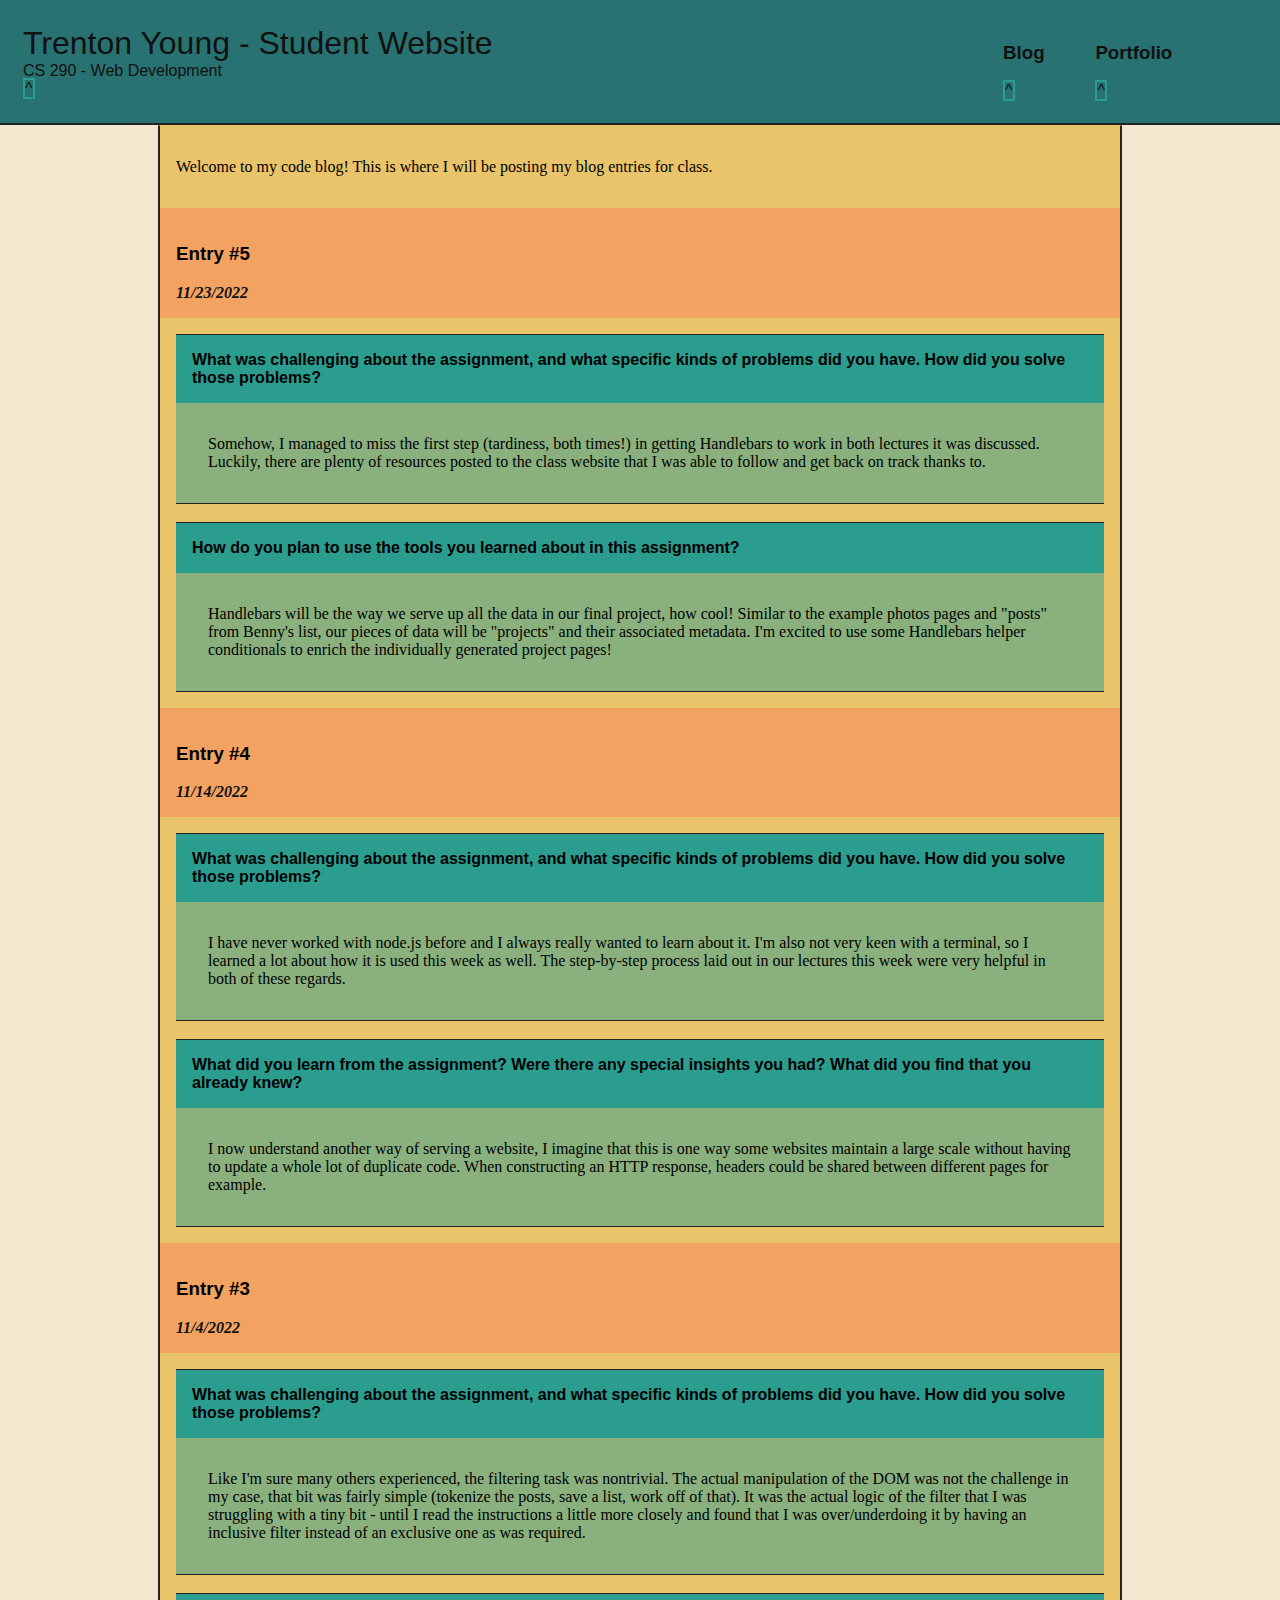
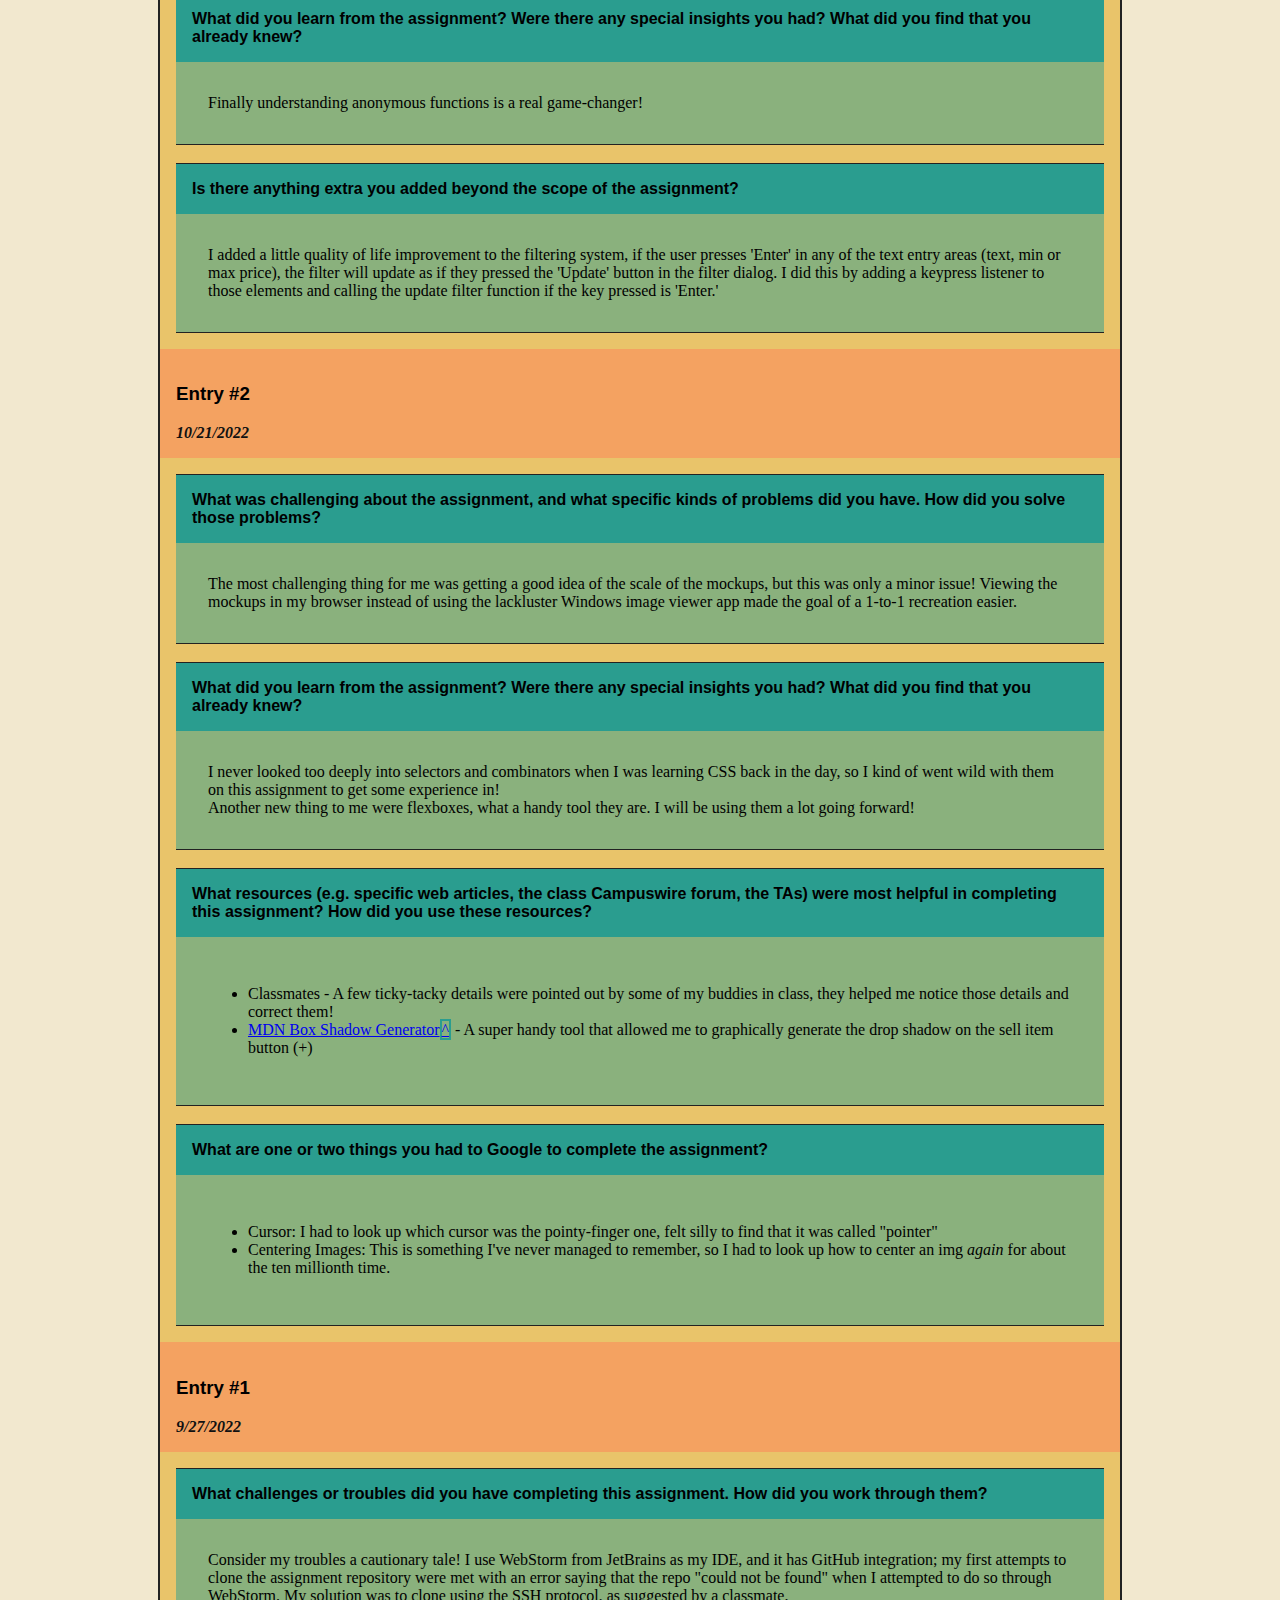
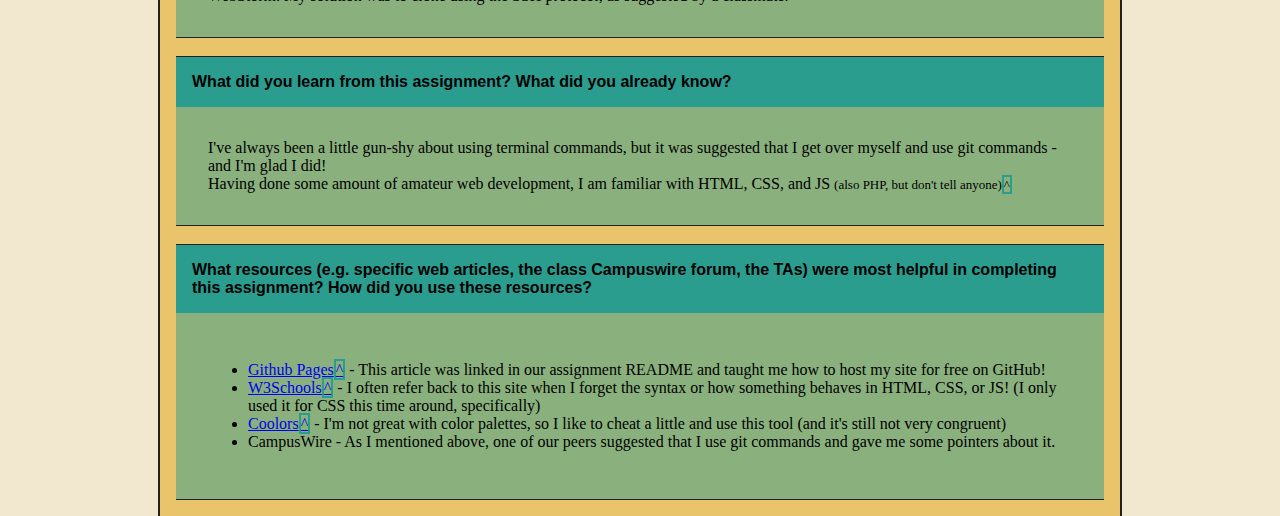
<file: blog.html>
<!DOCTYPE html>
<html lang="en">
<head>
  <meta charset="UTF-8">
  <title>Blog - Trenton Young - CS 290</title>
  <link rel="stylesheet" href="main.css">
</head>
<body>
<table id="banner">
  <tr>
    <td id="logo"><a href="index.html">
      <div id="title">Trenton Young - Student Website</div>
      <div id="subtitle">CS 290 - Web Development</div>
    </a></td>
    <td class="banner.buttons" id="button.blog">
      <a href="blog.html"><h3>Blog</h3></a>
    </td>
    <td class="banner.buttons" id="button.portfolio">
      <a href="portfolio/index.html"><h3>Portfolio</h3></a>
    </td>
  </tr>
</table>

<div id="landing">
  <p>Welcome to my code blog! This is where I will be posting my blog entries for class.</p>

  <div class="blog_title">
    <h3>Entry #5</h3>
    <span class="date">11/23/2022</span>
  </div>
  <div class="blog_body">
    <div class="question">What was challenging about the assignment, and what specific kinds of problems did you have.
      How did you solve those problems?</div>
    <div class="answer">
      Somehow, I managed to miss the first step (tardiness, both times!) in getting Handlebars to work in both lectures
      it was discussed. Luckily, there are plenty of resources posted to the class website that I was able to follow and
      get back on track thanks to.
    </div>
    <br>
    <div class="question">How do you plan to use the tools you learned about in this assignment?</div>
    <div class="answer">
      Handlebars will be the way we serve up all the data in our final project, how cool! Similar to the example photos
      pages and "posts" from Benny's list, our pieces of data will be "projects" and their associated metadata. I'm
      excited to use some Handlebars helper conditionals to enrich the individually generated project pages!
    </div>
  </div>

  <div class="blog_title">
    <h3>Entry #4</h3>
    <span class="date">11/14/2022</span>
  </div>
  <div class="blog_body">
    <div class="question">What was challenging about the assignment, and what specific kinds of problems did you have.
      How did you solve those problems?</div>
    <div class="answer">
      I have never worked with node.js before and I always really wanted to learn about it. I'm also not very keen with
      a terminal, so I learned a lot about how it is used this week as well. The step-by-step process laid out in our
      lectures this week were very helpful in both of these regards.
    </div>
    <br>
    <div class="question">What did you learn from the assignment? Were there any special insights you had? What did you
      find that you already knew?</div>
    <div class="answer">
      I now understand another way of serving a website, I imagine that this is one way some websites maintain a large
      scale without having to update a whole lot of duplicate code. When constructing an HTTP response, headers could be
      shared between different pages for example.
    </div>
  </div>

  <div class="blog_title">
    <h3>Entry #3</h3>
    <span class="date">11/4/2022</span>
  </div>
  <div class="blog_body">
    <div class="question">What was challenging about the assignment, and what specific kinds of problems did you have.
      How did you solve those problems?</div>
    <div class="answer">
      Like I'm sure many others experienced, the filtering task was nontrivial. The actual manipulation of the DOM was
      not the challenge in my case, that bit was fairly simple (tokenize the posts, save a list, work off of that). It
      was the actual logic of the filter that I was struggling with a tiny bit - until I read the instructions a little
      more closely and found that I was over/underdoing it by having an inclusive filter instead of an exclusive one as was
      required.
    </div>
    <br>
    <div class="question">What did you learn from the assignment? Were there any special insights you had? What did you
      find that you already knew?</div>
    <div class="answer">
      Finally understanding anonymous functions is a real game-changer!
    </div>
    <br>
    <div class="question">Is there anything extra you added beyond the scope of the assignment?</div>
    <div class="answer">
      I added a little quality of life improvement to the filtering system, if the user presses 'Enter' in any of
      the text entry areas (text, min or max price), the filter will update as if they pressed the 'Update' button in
      the filter dialog. I did this by adding a keypress listener to those elements and calling the update filter
      function if the key pressed is 'Enter.'
    </div>
  </div>

  <div class="blog_title">
    <h3>Entry #2</h3>
    <span class="date">10/21/2022</span>
  </div>
  <div class="blog_body">
    <div class="question">What was challenging about the assignment, and what specific kinds of problems did you have.
      How did you solve those problems?</div>
    <div class="answer">
      The most challenging thing for me was getting a good idea of the scale of the mockups, but this was only a minor
      issue! Viewing the mockups in my browser instead of using the lackluster Windows image viewer app made the goal of
      a 1-to-1 recreation easier.
    </div>
    <br>
    <div class="question">What did you learn from the assignment? Were there any special insights you had? What did you
      find that you already knew?</div>
    <div class="answer">
      I never looked too deeply into selectors and combinators when I was learning CSS back in the day, so I kind of
      went wild with them on this assignment to get some experience in!
      <br>
      Another new thing to me were flexboxes, what a handy tool they are. I will be using them a lot going forward!
    </div>
    <br>
    <div class="question">What resources (e.g. specific web articles, the class Campuswire forum, the TAs) were most
      helpful in completing this assignment? How did you use these resources?</div>
    <div class="answer">
      <ul>
        <li>Classmates - A few ticky-tacky details were pointed out by some of my buddies in class, they helped me notice those details and correct them!</li>
        <li><a href="https://developer.mozilla.org/en-US/docs/Web/CSS/CSS_Backgrounds_and_Borders/Box-shadow_generator" target="_blank">MDN Box Shadow Generator</a> - A super handy tool that allowed me to graphically generate the drop shadow on the sell item button (+)</li>
      </ul>
    </div>
    <br>
    <div class="question">What are one or two things you had to Google to complete the assignment?</div>
    <div class="answer">
      <ul>
        <li>Cursor: I had to look up which cursor was the pointy-finger one, felt silly to find that it was called "pointer"</li>
        <li>Centering Images: This is something I've never managed to remember, so I had to look up how to center an img <em>again</em> for about the ten millionth time.</li>
      </ul>

    </div>
  </div>

  <div class="blog_title">
    <h3>Entry #1</h3>
    <span class="date">9/27/2022</span>
  </div>
  <div class="blog_body">
    <div class="question">What challenges or troubles did you have completing this assignment. How did you work through them?</div>
    <div class="answer">Consider my troubles a cautionary tale! I use WebStorm from JetBrains as my IDE, and it has GitHub integration; my first attempts to clone the assignment repository were met with an error saying that the repo "could not be found" when I attempted to do so through WebStorm. My solution was to clone using the SSH protocol, as suggested by a classmate.</div>
    <br>
    <div class="question">What did you learn from this assignment? What did you already know?</div>
    <div class="answer">I've always been a little gun-shy about using terminal commands, but it was suggested that I get over myself and use git commands - and I'm glad I did!<br>
      Having done some amount of amateur web development, I am familiar with HTML, CSS, and JS <a class="secret" title='Did you know that PHP stands for "PHP: Hypertext Protocol"? It used to stand for "Personal Home Page" but the organization opted for a recursive acronym after a while!'>(also PHP, but don't tell anyone)</a></div>
    <br>
    <div class="question">What resources (e.g. specific web articles, the class Campuswire forum, the TAs) were most helpful in completing this assignment? How did you use these resources?</div>
    <div class="answer">
      <ul>
        <li><a href="https://pages.github.com/" target="_blank">Github Pages</a> - This article was linked in our assignment README and taught me how to host my site for free on GitHub!</li>
        <li><a href="https://www.w3schools.com/css/" target="_blank">W3Schools</a> - I often refer back to this site when I forget the syntax or how something behaves in HTML, CSS, or JS! (I only used it for CSS this time around, specifically)</li>
        <li><a href="https://coolors.co/palettes/popular/9%20colors" target="_blank">Coolors</a> - I'm not great with color palettes, so I like to cheat a little and use this tool (and it's still not very congruent)</li>
        <li>CampusWire - As I mentioned above, one of our peers suggested that I use git commands and gave me some pointers about it.</li>
      </ul>
    </div>
  </div>
</div>


</body>
</html>
</file>
<file: main.css>
body {
    background-color: #F2E8CF;
    font-family: Cambria;
    margin: 0px;
}

p {
    padding: 1em;
}

#banner {
    background-color: #287271;
    border-bottom: 2px solid #222;
    font-weight: lighter;
    font-family: Helvetica;

    padding: 20px;
    width: 100%;
}

#banner #logo #title {
    font-size: xx-large;
    font-weight: lighter;
}

#banner a:any-link  {
    color: #111111;
    text-decoration-line: none;
}
#banner a:hover  {
    color: #111111;
    text-decoration-line: none;
    font-style: italic;
}

#landing {
    background-color: #E9C46A;
    border-top: 1px solid #E9C46A;
    border-left: 2px solid #222;
    border-right: 2px solid #222;
    width: 75%;
    margin: 0px auto;
}

.question {
    background-color: #2A9D8F;
    border-top: 1px solid #222;
    font-family: Helvetica;
    font-weight: bold;
    padding: 1em;
}

.answer {
    background-color: #8AB17D;
    border-bottom: 1px solid #222;
    padding: 2em;
}

.date {
    font-family: Consolas;
    font-style: italic;
    color: #111;
}

.blog_title {
    background-color: #F4A261;
    font-family: Helvetica;
    font-weight: bold;
    padding: 1em;
}

.blog_body {
    background-color:  #E9C46A;
    padding: 1em;
}

.secret {
    font-size: small;
}
.secret:hover {
    font-style: italic;
}
a::after {
    content: "^";
    border: #2A9D8F solid 2px;
}

/*
Absolute is based on the lowest ancestor with a position attribute

Pseudo element allows us to select only a piece of an element
::<keyword> (eg. before, after)
 */

/*
Responsive CSS notes

Nest rules within @media call

< 640px small
>
 */

@media(max-width: 640px) {
    body {
        background-color: #da55cb;
    }
}
</file>
<file: portfolio/idle/style.css>
body {
    margin: 0;
}

.mostRecent {
    color: rgb(170, 241, 241);

    background-color: rgba(240, 79, 255, 0.753);
}

#chatLog {
    position: absolute;

    width: 400px;

    text-align: left;

    font-size: 18px;
    font-family: Verdana, Geneva, Tahoma, sans-serif;
    color: rgb(229, 253, 253);

    background-color: rgba(240, 79, 255, 0.315);
}

.username {
    color: rgb(255, 161, 235);

    vertical-align: text-top;
}
</file>
<file: portfolio/riceCAD/riceCAD.css>
/*
To change this license header, choose License Headers in Project Properties.
To change this template file, choose Tools | Templates
and open the template in the editor.
*/
/* 
    Created on : Mar 20, 2022, 12:25:39 PM
    Author     : trentonyo
*/

body {
    background-color: #666666;
    font-family: monospace;
}

.panel {
    margin: 5px;
    height: 100%;
}

h1 {
    font-size: 18px;
    font-style: italic;
    color: #ccffff;
}

h2 {
    font-size: 14px;
    font-style: oblique;
}

.unsaved {
    font-style: italic;
    color: #c00;
}

.saved{
    font-style: normal;
    color: #ccffff;
}

#editor_text {
    letter-spacing: 6px;
}
</file>
